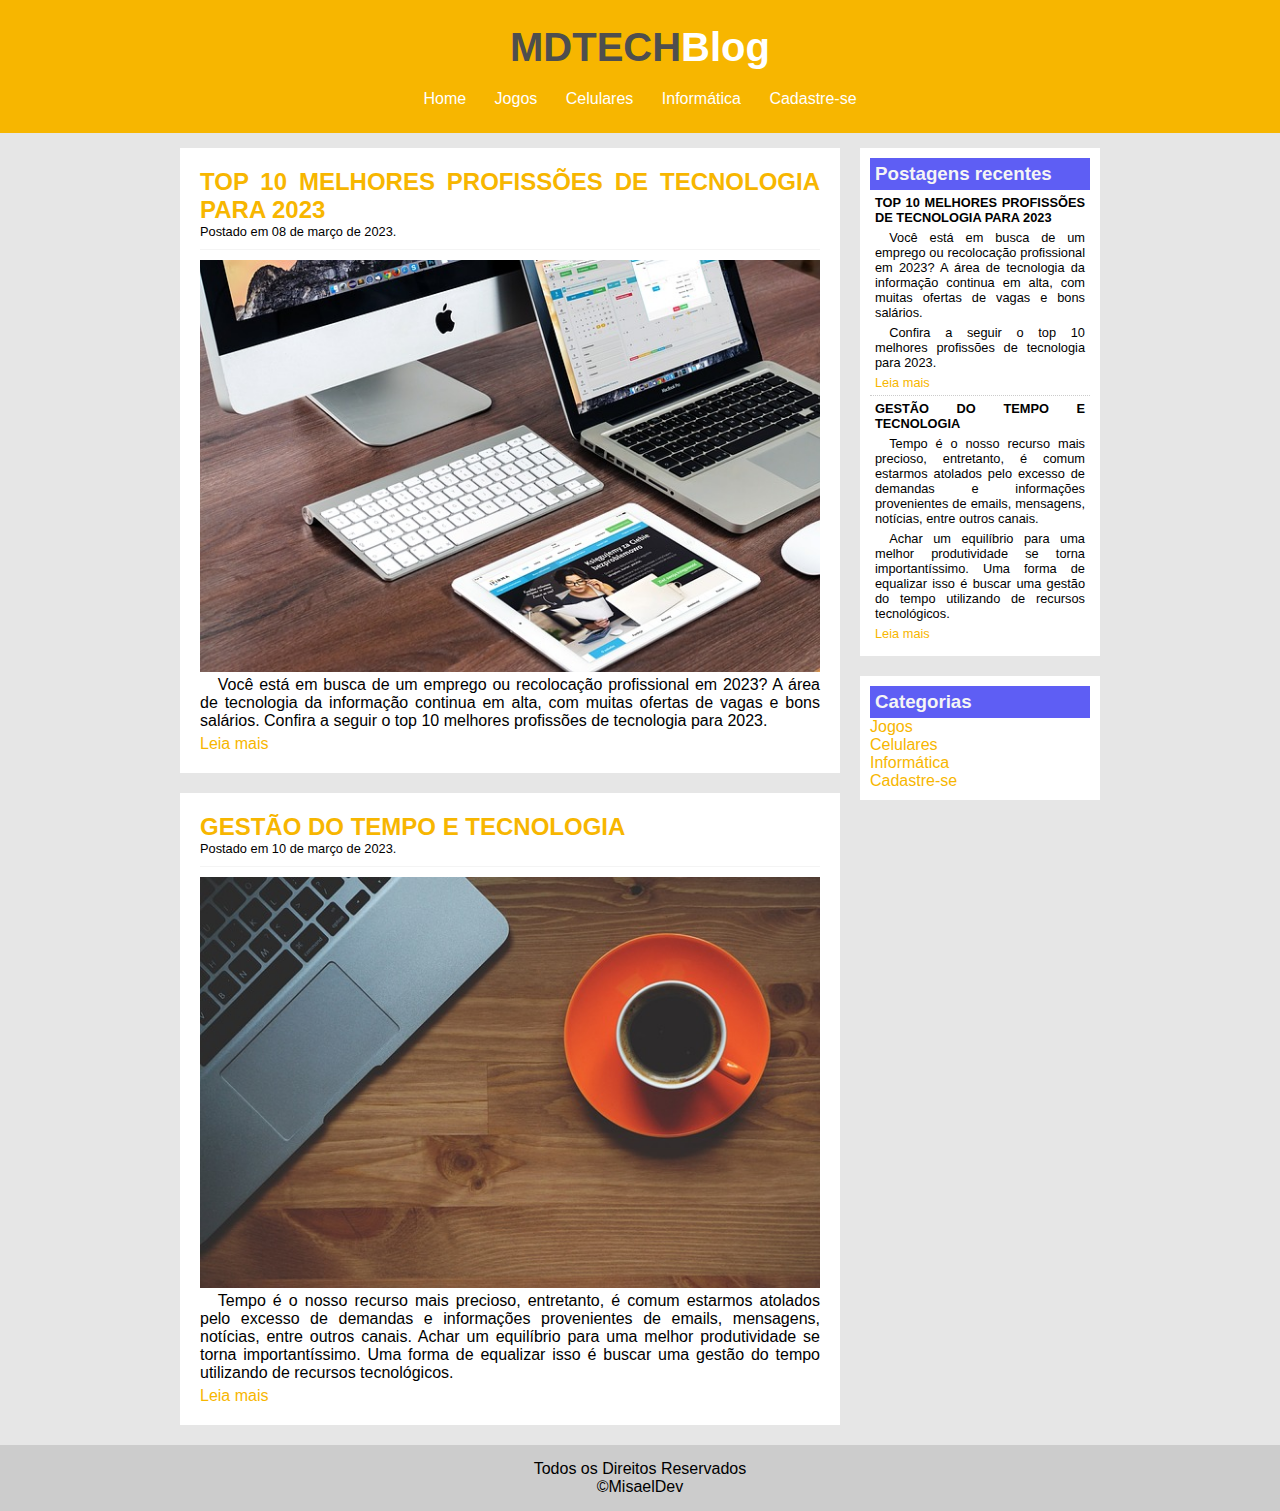
<file: index.html>
<!DOCTYPE html>
<html lang="pt-BR">

<head>
    <meta charset="UTF-8">
    <meta http-equiv="X-UA-Compatible" content="IE=edge">
    <meta name="viewport" content="width=device-width, initial-scale=1.0">
    <title>MDBlog</title>
    <link rel="stylesheet" href="css/style.css">
</head>

<body>
    <div id="cabecalho">

        <div id="logo">
            <h1>MDTECH<span class="branco">Blog</span></h1>
        </div>

        <div id="menu">
            <a href="">Home</a>
            <a href="jogos.html">Jogos</a>
            <a href="celulares.html">Celulares</a>
            <a href="informatica.html">Informática</a>
            <a href="cadastro.html">Cadastre-se</a>
        </div>
    </div>

    <div id="principal">
        <div id="postagens">
            <div class="postagem">
                <h2>TOP 10 MELHORES PROFISSÕES DE TECNOLOGIA PARA 2023</h2>
                <span class="datapostagem">Postado em 08 de março de 2023.</span>
                <img src="assets/imagens/home/imagem2.jpg" width="620">
                <p>
                    Você está em busca de um emprego ou recolocação profissional em 2023?
                    A área de tecnologia da informação continua em alta, com muitas ofertas de vagas e bons salários.
                    Confira a seguir o top 10 melhores profissões de tecnologia para 2023.
                </p>
                <a href="tecnologia2023.html">Leia mais</a>
            </div>

            <div class="postagem">
                <h2>GESTÃO DO TEMPO E TECNOLOGIA</h2>
                <span class="datapostagem">Postado em 10 de março de 2023.</span>
                <img src="assets/imagens/gestaodotempo/imagem1.jpg" width="620">
                <p>
                    Tempo é o nosso recurso mais precioso, entretanto, é comum estarmos atolados pelo excesso de
                    demandas e informações provenientes de emails, mensagens, notícias, entre outros canais. Achar um
                    equilíbrio para uma melhor produtividade se torna importantíssimo. Uma forma de equalizar isso é
                    buscar uma gestão do tempo utilizando de recursos tecnológicos.
                </p>
                <a href="gestaodotempo.html">Leia mais</a>
            </div>

        </div>

        <div id="lateral">

            <div class="conteudolateral">
                <h3 class="postagens">Postagens recentes</h3>
                <div class="postagemlateral">

                    <section>
                        <h4>
                            TOP 10 MELHORES PROFISSÕES DE TECNOLOGIA PARA 2023
                        </h4>
                        <p>
                            Você está em busca de um emprego ou recolocação profissional em 2023?
                            A área de tecnologia da informação continua em alta, com muitas ofertas de vagas e bons
                            salários.
                        </p>

                        <p>
                            Confira a seguir o top 10 melhores profissões de tecnologia para 2023.
                        </p>
                        <a href="tecnologia2023.html">Leia mais</a>
                    </section>

                </div>

                <div class="postagemlateral" style="border-bottom: none;">

                    <section>
                        <h4>
                            GESTÃO DO TEMPO E TECNOLOGIA
                        </h4>
                        <p>
                            Tempo é o nosso recurso mais precioso, entretanto, é comum estarmos atolados pelo excesso de
                            demandas e informações provenientes de emails, mensagens, notícias, entre outros canais.
                        </p>
                        <p>
                            Achar um equilíbrio para uma melhor produtividade se torna importantíssimo. Uma forma de
                            equalizar isso é buscar uma gestão do tempo utilizando de recursos tecnológicos.
                        </p>
                        <a href="gestaodotempo.html">Leia mais</a>
                    </section>

                </div>
            </div>

            <div class="conteudolateral">
                <h3 class="postagens">Categorias</h3>
                <a href="jogos.html">Jogos</a><br>
                <a href="celulares.html">Celulares</a><br>
                <a href="informatica.html">Informática</a><br>
                <a href="cadastro.html">Cadastre-se</a>
            </div>
        </div>
    </div>

    <div id="rodape">
        Todos os Direitos Reservados <br>
        &copy;MisaelDev
    </div>
</body>

</html>
</file>
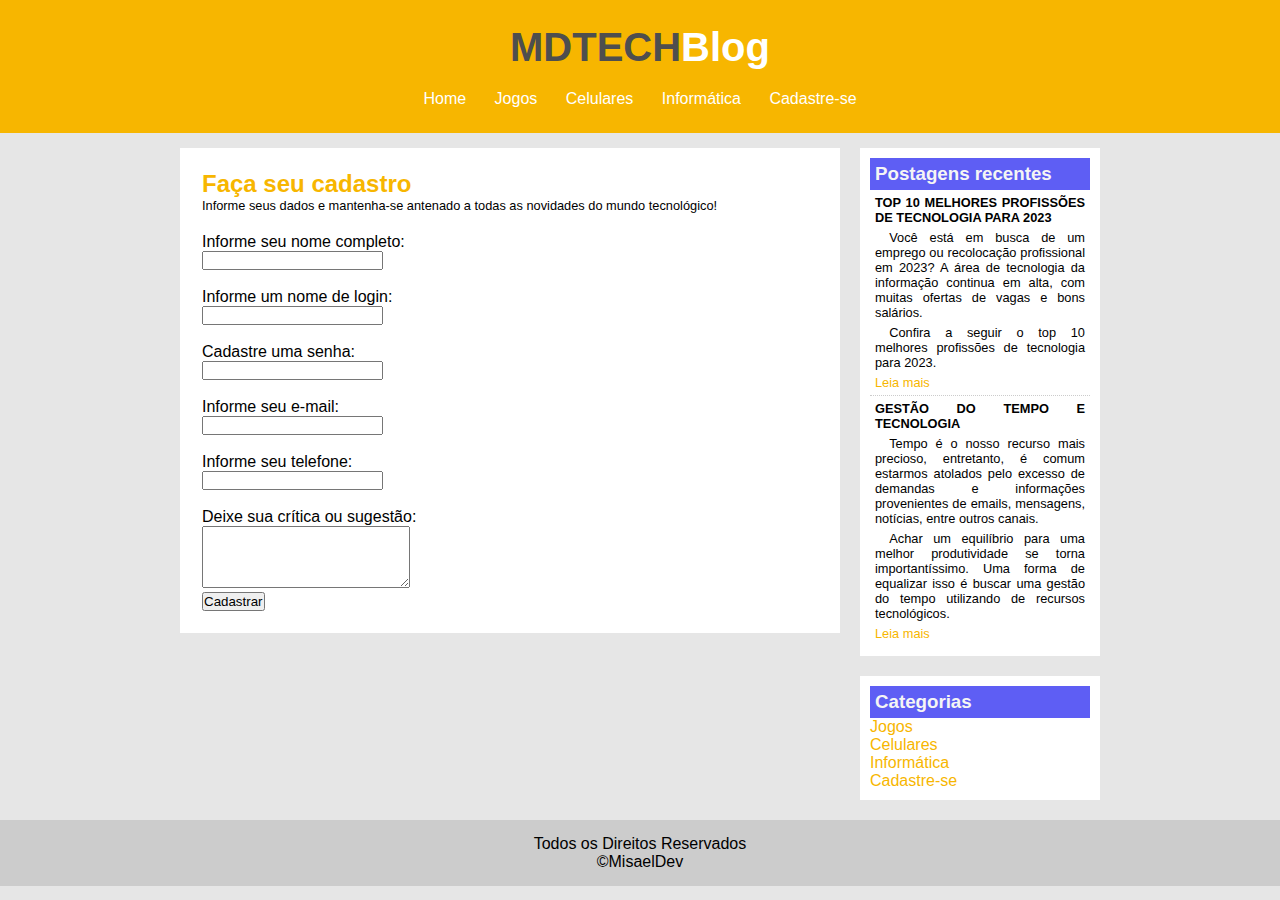
<file: cadastro.html>
<!DOCTYPE html>
<html lang="pt-BR">

<head>
    <meta charset="UTF-8">
    <meta http-equiv="X-UA-Compatible" content="IE=edge">
    <meta name="viewport" content="width=device-width, initial-scale=1.0">
    <title>MDBlog</title>
    <link rel="stylesheet" href="css/style.css">
</head>

<body>
    <div id="cabecalho">

        <div id="logo">
            <h1>MDTECH<span class="branco">Blog</span></h1>
        </div>

        <div id="menu">
            <a href="index.html">Home</a>
            <a href="jogos.html">Jogos</a>
            <a href="celulares.html">Celulares</a>
            <a href="informatica.html">Informática</a>
            <a href="">Cadastre-se</a>
        </div>
    </div>

    <div id="principal">
        <div id="postagens">
            <div class="postagem">
                <table border="0" width="900" align="center">
                    <tr>
                        <td colspan="2">

                            <div>
                                <h2>Faça seu cadastro</h2>
                                <span class="cadastro">
                                    Informe seus dados e mantenha-se antenado a todas as novidades do mundo tecnológico!
                                </span>
                
                                <form action="">
                                    Informe seu nome completo: <br>
                                    <input type="text" name="nome"><br><br>
                                   
                                    Informe um nome de login: <br>
                                    <input type="text" name="login"><br><br>
                                    
                                    Cadastre uma senha: <br>
                                    <input type="password" name="senha"><br><br>
                                    
                                    Informe seu e-mail: <br>
                                    <input type="text" name="email"><br><br>
                                    
                                    Informe seu telefone: <br>
                                    <input type="text" name="phone"><br><br>
                                    
                                    Deixe sua crítica ou sugestão: <br>
                                    <textarea class="margens"></textarea><br>
                                    <input type="submit" value="Cadastrar">
                                </form>
                            </div>
                            
            
                        </td>
                    </tr>
                </table>
            </div>            
        </div>

        <div id="lateral">

            <div class="conteudolateral">
                <h3 class="postagens">Postagens recentes</h3>
                <div class="postagemlateral">

                    <section>
                        <h4>
                            TOP 10 MELHORES PROFISSÕES DE TECNOLOGIA PARA 2023
                        </h4>
                        <p>
                            Você está em busca de um emprego ou recolocação profissional em 2023?
                            A área de tecnologia da informação continua em alta, com muitas ofertas de vagas e bons
                            salários.
                        </p>

                        <p>
                            Confira a seguir o top 10 melhores profissões de tecnologia para 2023.
                        </p>
                        <a href="tecnologia2023.html">Leia mais</a>
                    </section>

                </div>

                <div class="postagemlateral" style="border-bottom: none;">

                    <section>
                        <h4>
                            GESTÃO DO TEMPO E TECNOLOGIA
                        </h4>
                        <p>
                            Tempo é o nosso recurso mais precioso, entretanto, é comum estarmos atolados pelo excesso de
                            demandas e informações provenientes de emails, mensagens, notícias, entre outros canais.
                        </p>
                        <p>
                            Achar um equilíbrio para uma melhor produtividade se torna importantíssimo. Uma forma de
                            equalizar isso é buscar uma gestão do tempo utilizando de recursos tecnológicos.
                        </p>
                        <a href="gestaodotempo.html">Leia mais</a>
                    </section>

                </div>
            </div>

            <div class="conteudolateral">
                <h3 class="postagens">Categorias</h3>
                <a href="jogos.html">Jogos</a><br>
                <a href="celulares.html">Celulares</a><br>
                <a href="informatica.html">Informática</a><br>
                <a href="">Cadastre-se</a>
            </div>
        </div>
    </div>

    <div id="rodape">
        Todos os Direitos Reservados <br>
        &copy;MisaelDev
    </div>

    </div>
</body>

</html>
</file>
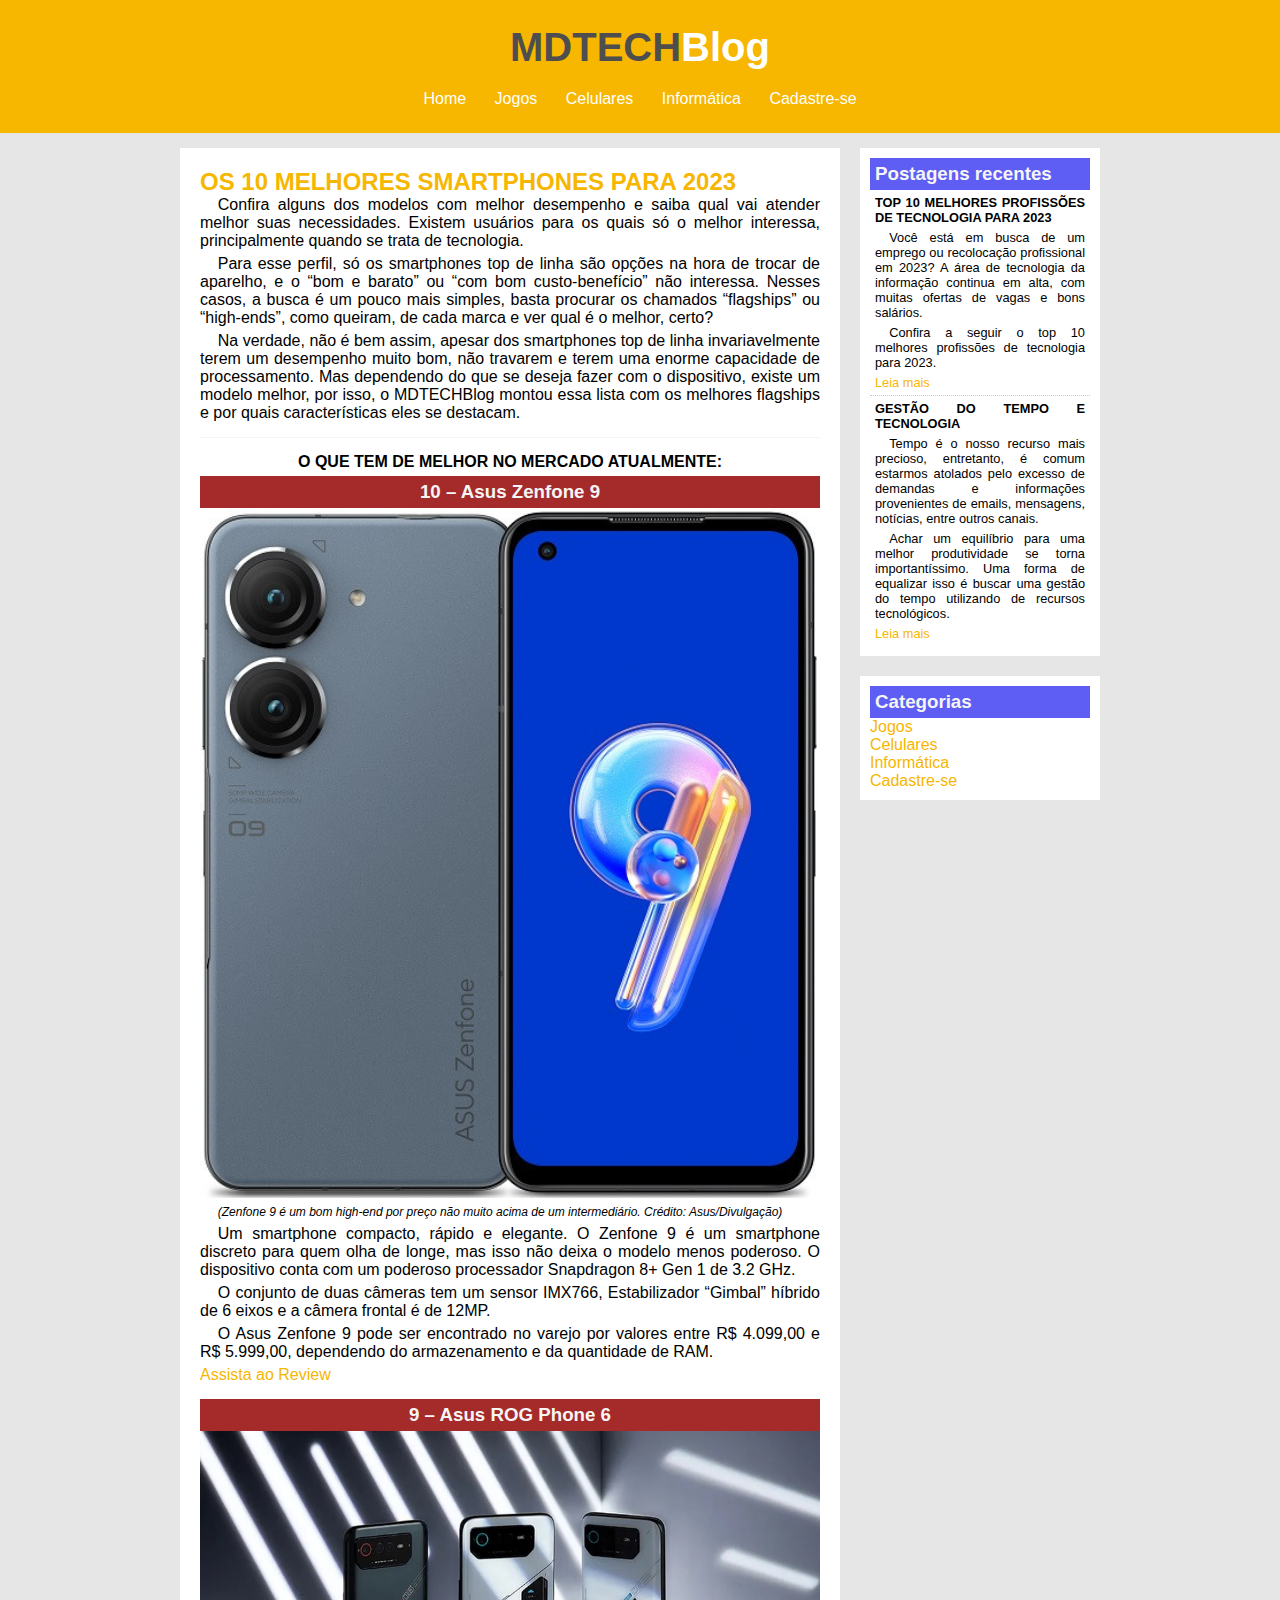
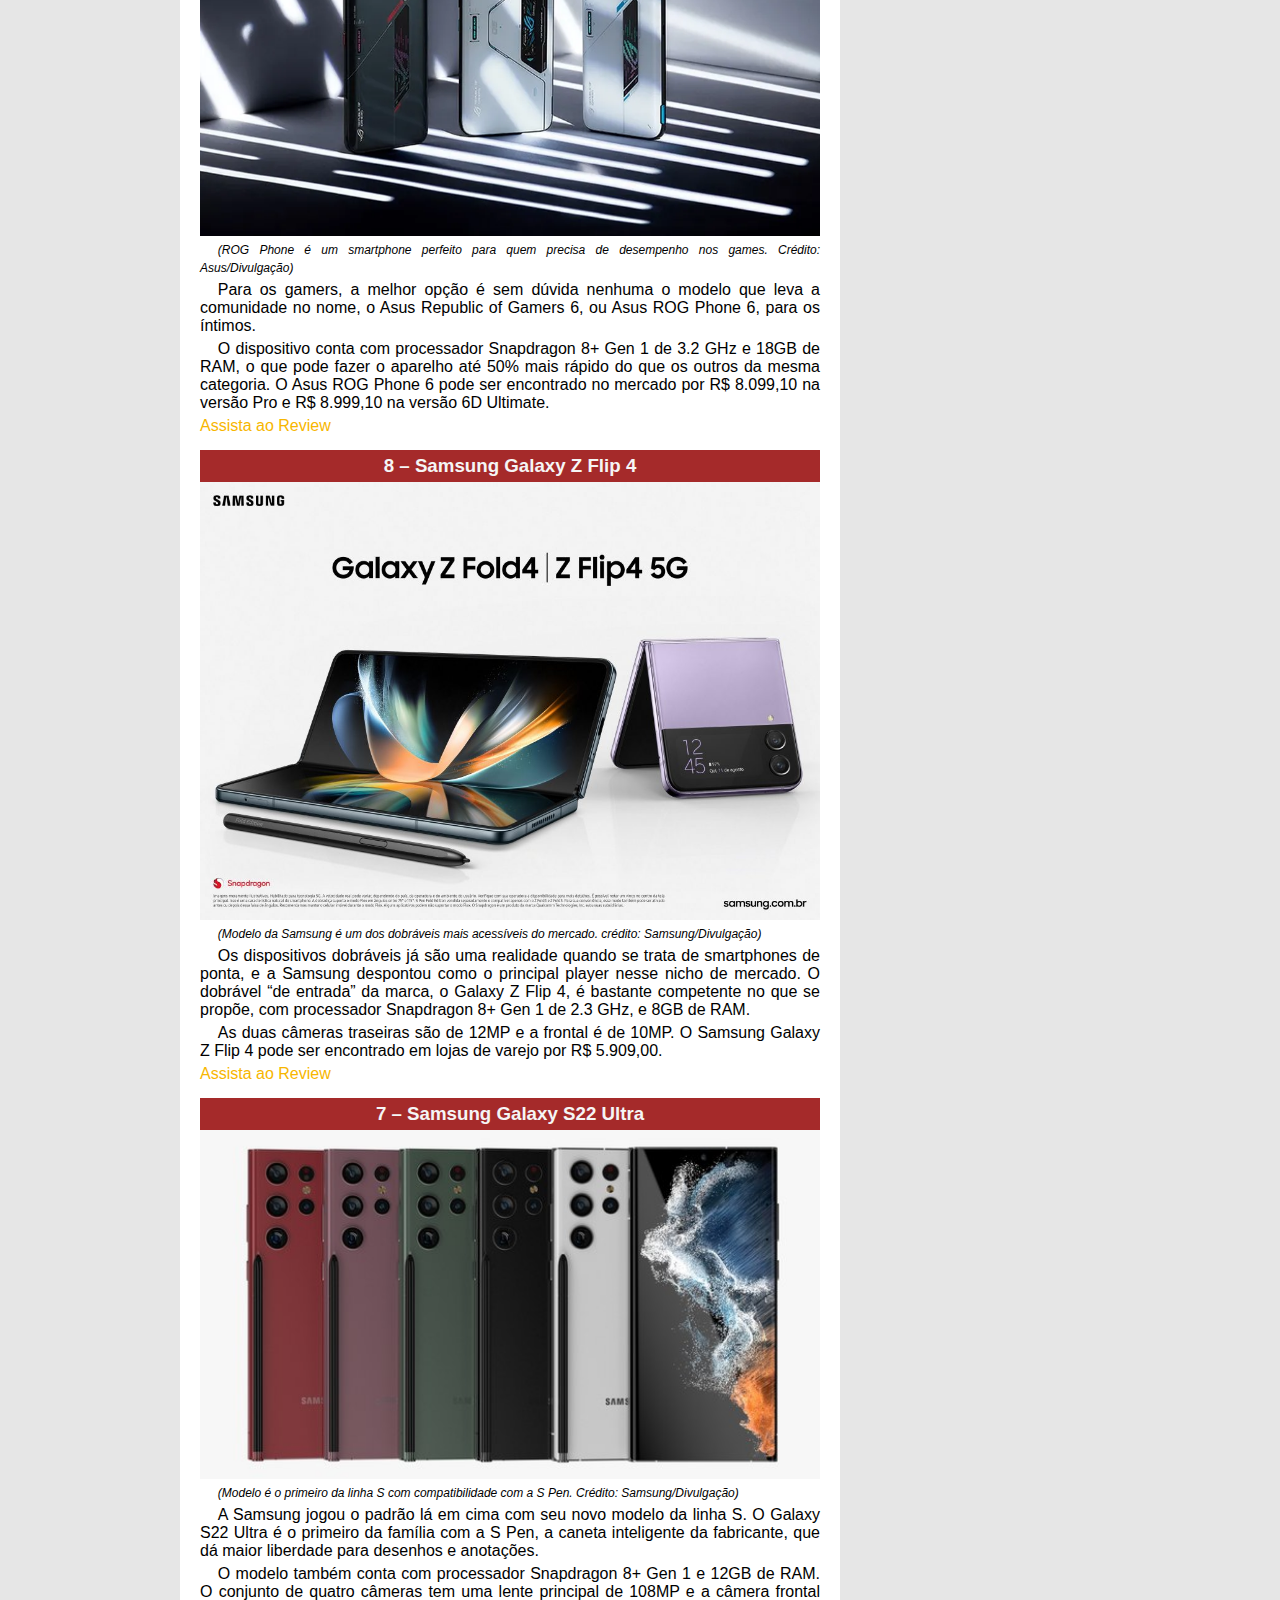
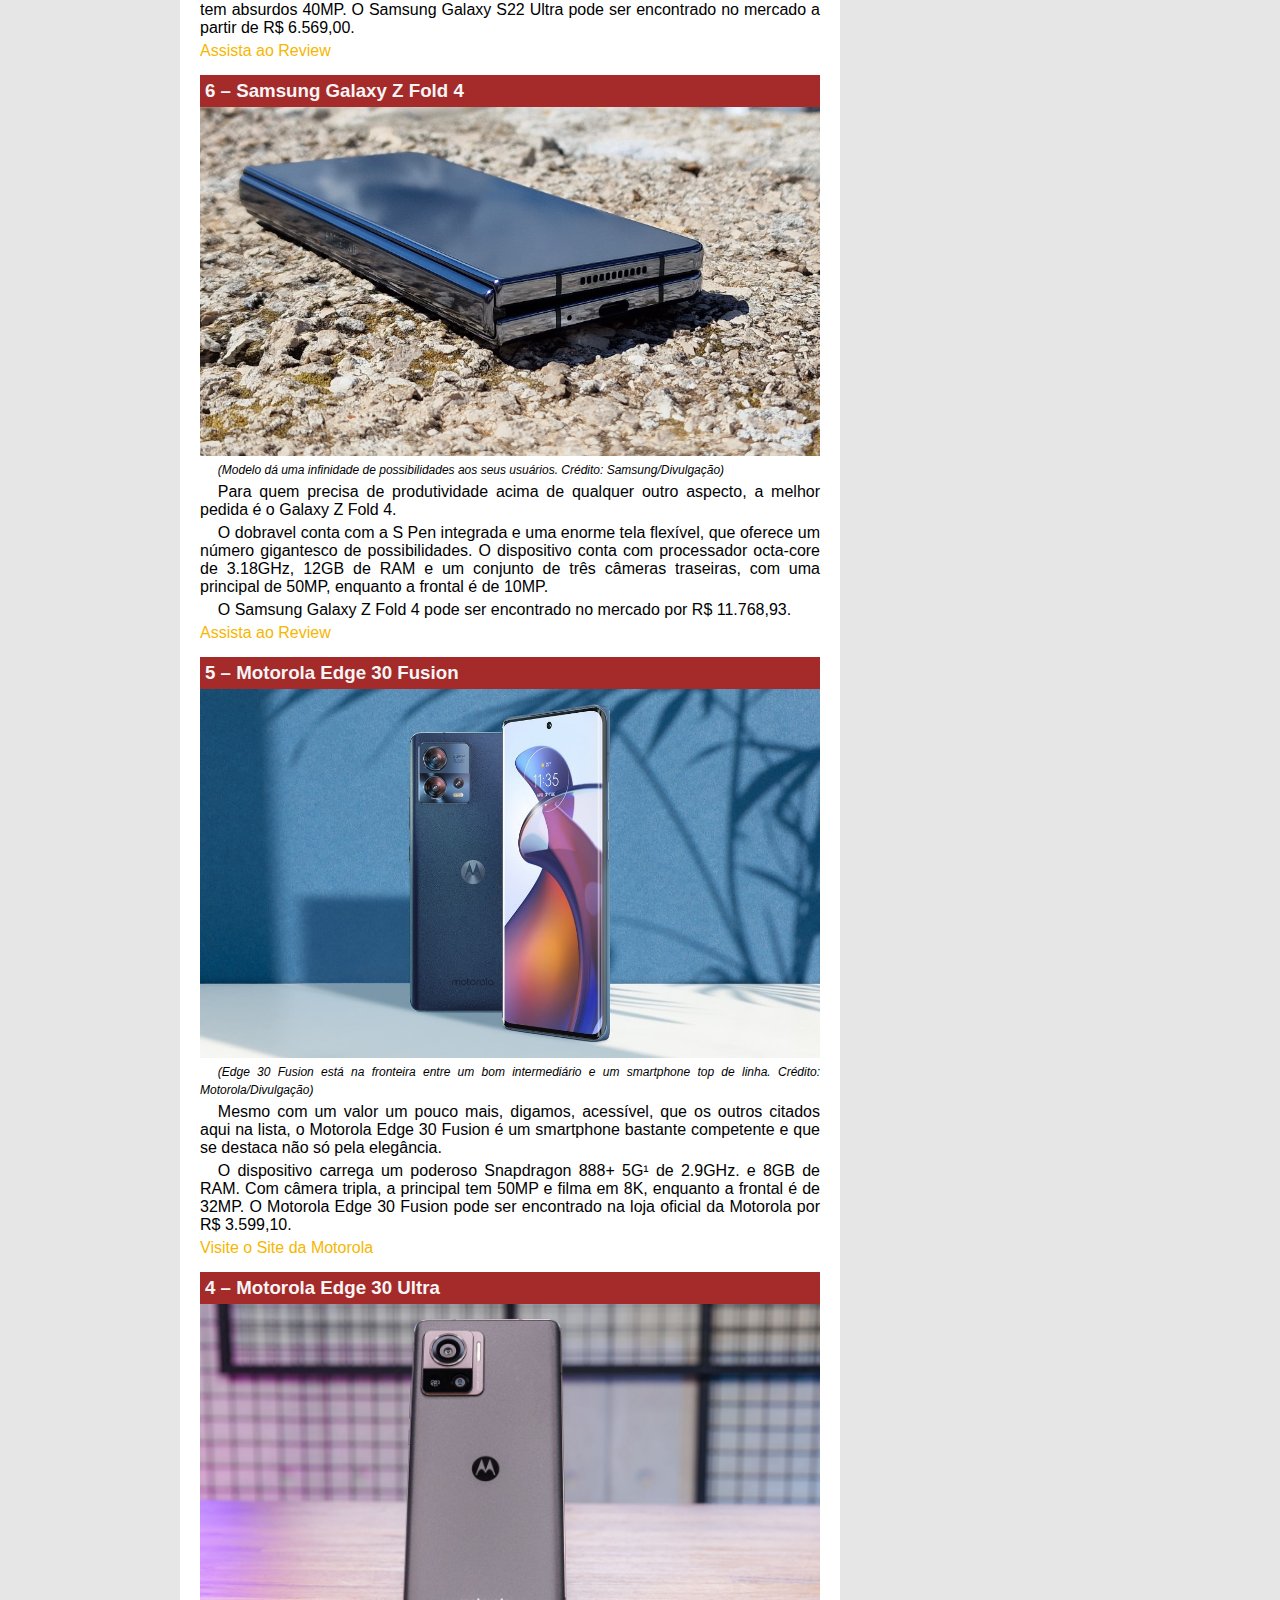
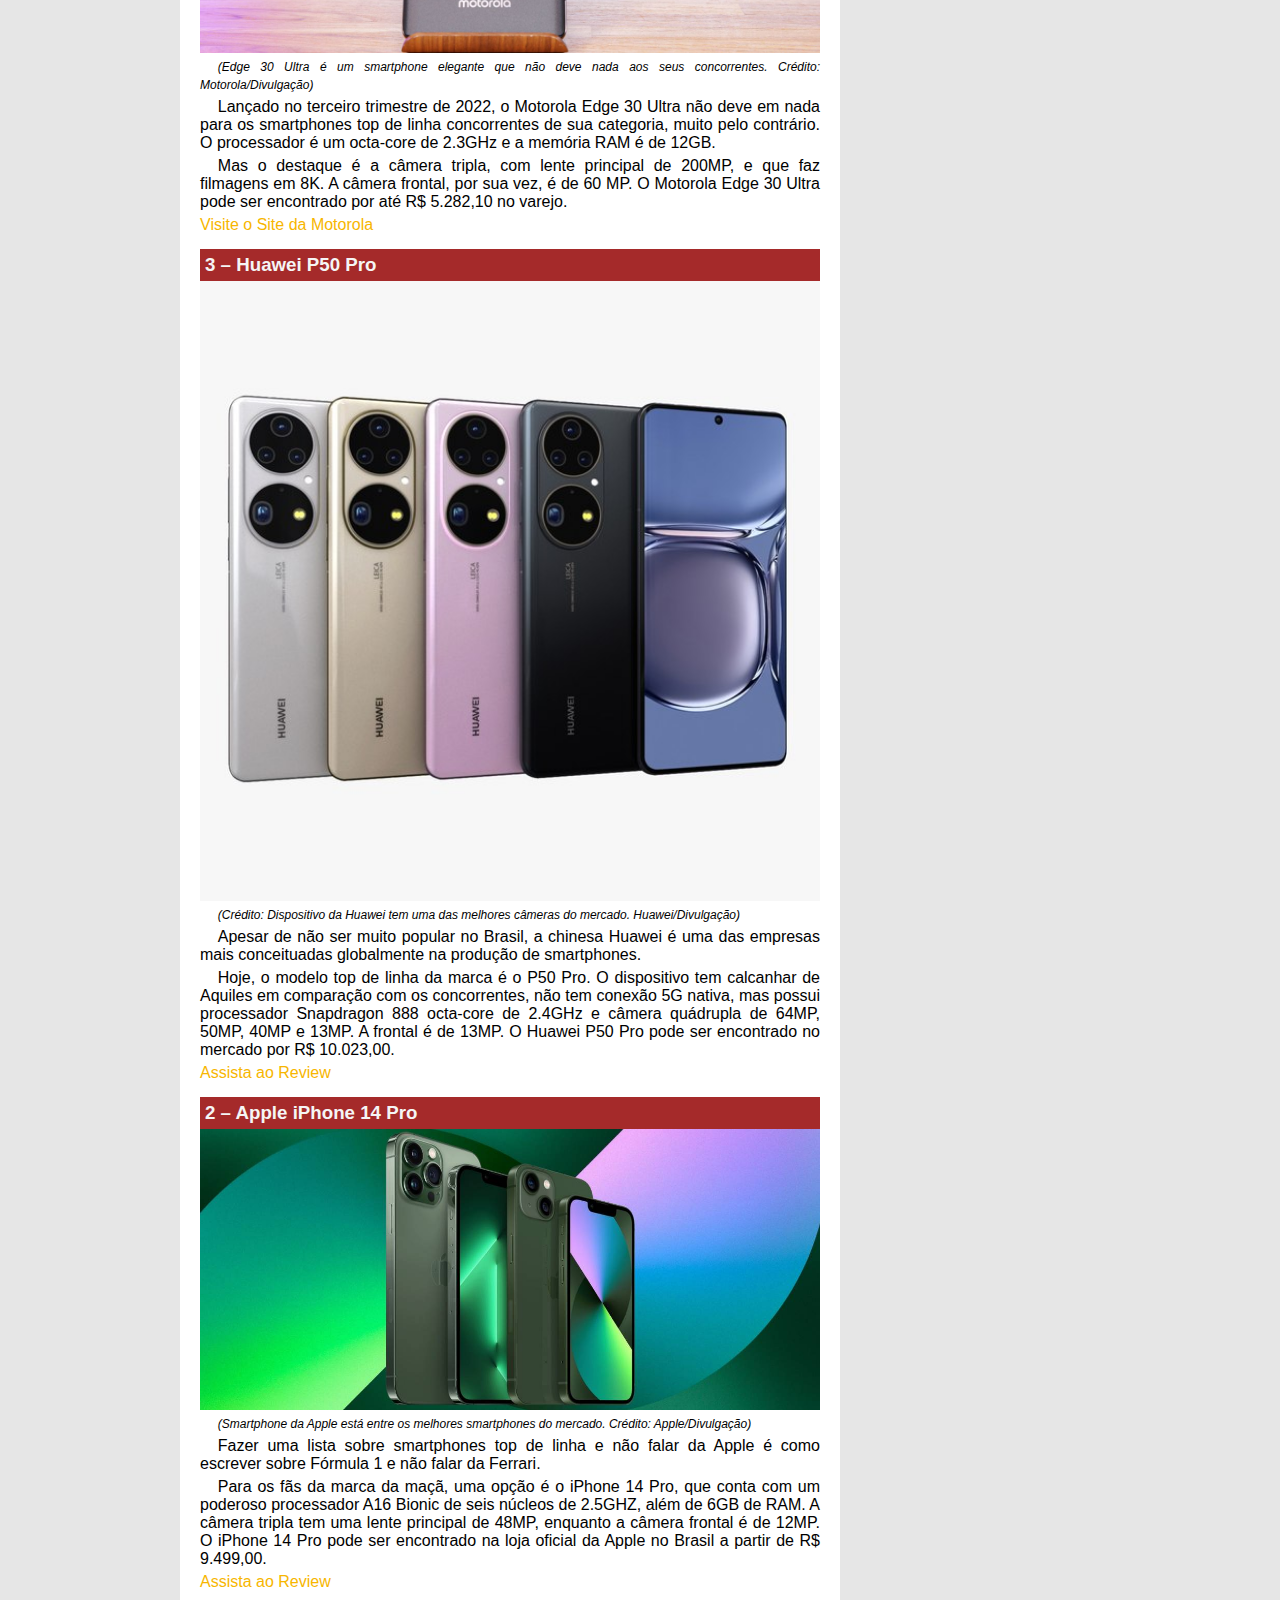
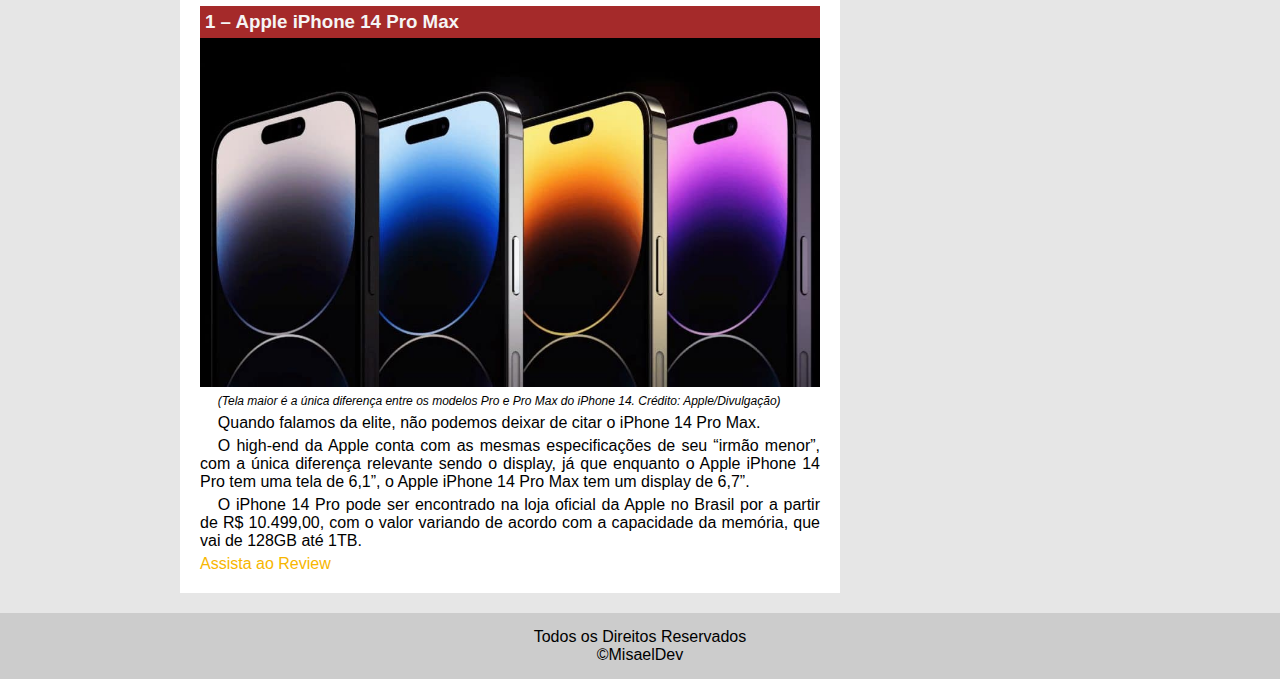
<file: celulares.html>
<!DOCTYPE html>
<html lang="pt-BR">

<head>
    <meta charset="UTF-8">
    <meta http-equiv="X-UA-Compatible" content="IE=edge">
    <meta name="viewport" content="width=device-width, initial-scale=1.0">
    <title>MDBlog</title>
    <link rel="stylesheet" href="css/style.css">
</head>

<body>
    <div id="cabecalho">

        <div id="logo">
            <h1>MDTECH<span class="branco">Blog</span></h1>
        </div>

        <div id="menu">
            <a href="index.html">Home</a>
            <a href="jogos.html">Jogos</a>
            <a href="">Celulares</a>
            <a href="informatica.html">Informática</a>
            <a href="cadastro.html">Cadastre-se</a>
        </div>
    </div>

    <div id="principal">
        <div id="postagens">
            <div class="postagem">

                <section>
                    <h2>
                        OS 10 MELHORES SMARTPHONES PARA 2023
                    </h2>
                    <p>
                        Confira alguns dos modelos com melhor desempenho e saiba qual vai atender melhor suas
                        necessidades. Existem usuários para os quais só o melhor interessa, principalmente quando se
                        trata de tecnologia.
                    </p>

                    <p>
                        Para esse perfil, só os smartphones top de linha são opções na hora de trocar de aparelho, e o
                        “bom e barato” ou “com bom custo-benefício” não interessa. Nesses casos, a busca é um pouco mais
                        simples, basta procurar os chamados “flagships” ou “high-ends”, como queiram, de cada marca e
                        ver qual é o melhor, certo?
                    </p>

                    <p>
                        Na verdade, não é bem assim, apesar dos smartphones top de linha invariavelmente terem um
                        desempenho muito bom, não travarem e terem uma enorme capacidade de processamento. Mas
                        dependendo do que se deseja fazer com o dispositivo, existe um modelo melhor, por isso, o
                        MDTECHBlog montou essa lista com os melhores flagships e por quais características eles se
                        destacam.
                    </p>
                    <span class="datapostagem"></span>
                    <h4 class="espaco" style="text-align: center;">O QUE TEM DE MELHOR NO MERCADO ATUALMENTE:</h4>
                </section>


                <section>
                    <h3 style="text-align: center">10 – Asus Zenfone 9</h3>
                    <img src="assets/imagens/celulares/asuszenfone9.jpg" width="620">
                    <p>
                        <em style="text-align: center;" class="fonte">
                            (Zenfone 9 é um bom high-end por preço não muito acima de um intermediário. Crédito:
                            Asus/Divulgação)
                        </em>
                    </p>

                    <p>
                        Um smartphone compacto, rápido e elegante. O Zenfone 9 é um smartphone discreto para quem olha
                        de longe, mas isso não deixa o modelo menos poderoso. O dispositivo conta com um poderoso
                        processador Snapdragon 8+ Gen 1 de 3.2 GHz.
                    </p>

                    <p>
                        O conjunto de duas câmeras tem um sensor IMX766, Estabilizador “Gimbal” híbrido de 6 eixos e a
                        câmera frontal é de 12MP.
                    </p>

                    <p>
                        O Asus Zenfone 9 pode ser encontrado no varejo por valores entre R$ 4.099,00 e R$ 5.999,00,
                        dependendo do armazenamento e da quantidade de RAM.
                    </p>
                    <a href="https://www.youtube.com/watch?v=fFKUSpI0mE4&t=2s" target="_blank">Assista ao
                        Review</a>
                </section>

                <section>
                    <h3 class="espaco" style="text-align: center">9 – Asus ROG Phone 6</h3>
                    <img src="assets/imagens/celulares/asusrog6.webp" width="620">
                    <p>
                        <em style="text-align: center;" class="fonte">
                            (ROG Phone é um smartphone perfeito para quem precisa de desempenho nos games. Crédito:
                            Asus/Divulgação)
                        </em>
                    </p>

                    <p>
                        Para os gamers, a melhor opção é sem dúvida nenhuma o modelo que leva a comunidade no nome, o
                        Asus Republic of Gamers 6, ou Asus ROG Phone 6, para os íntimos.
                    </p>

                    <p>
                        O dispositivo conta com processador Snapdragon 8+ Gen 1 de 3.2 GHz e 18GB de RAM, o que pode
                        fazer o aparelho até 50% mais rápido do que os outros da mesma categoria. O Asus ROG Phone 6
                        pode ser encontrado no mercado por R$ 8.099,10 na versão Pro e R$ 8.999,10 na versão 6D
                        Ultimate.
                    </p>
                    <a href="https://rog.asus.com/phones/rog-phone-6-model/" target="_blank">Assista ao
                        Review</a>
                </section>

                <section>
                    <h3 class="espaco" style="text-align: center">8 – Samsung Galaxy Z Flip 4</h3>
                    <img src="assets/imagens/celulares/samsungzflip4.jpg" width="620">
                    <p>
                        <em style="text-align: center;" class="fonte">
                            (Modelo da Samsung é um dos dobráveis mais acessíveis do
                            mercado. crédito: Samsung/Divulgação)
                        </em>
                    </p>

                    <p>
                        Os dispositivos dobráveis já são uma realidade quando se trata de smartphones de ponta, e a
                        Samsung despontou como o principal player nesse nicho de mercado. O dobrável “de entrada” da
                        marca, o Galaxy Z Flip 4, é bastante competente no que se propõe, com processador Snapdragon 8+
                        Gen 1 de 2.3 GHz, e 8GB de RAM.
                    </p>

                    <p>
                        As duas câmeras traseiras são de 12MP e a frontal é de 10MP. O Samsung Galaxy Z Flip 4 pode ser
                        encontrado em lojas de varejo por R$ 5.909,00.
                    </p>
                    <a href="https://www.youtube.com/watch?v=KNxQsOyGVbg&t=2s" target="_blank">Assista ao
                        Review</a>
                </section>

                <section>
                    <h3 class="espaco" style="text-align: center">7 – Samsung Galaxy S22 Ultra</h3>
                    <img src="assets/imagens/celulares/samsungs22ultra.jpg" width="620">
                    <p>
                        <em style="text-align: center;" class="fonte">
                            (Modelo é o primeiro da linha S com compatibilidade com a S Pen. Crédito:
                            Samsung/Divulgação)
                        </em>
                    </p>

                    <p>
                        A Samsung jogou o padrão lá em cima com seu novo modelo da linha S. O Galaxy S22 Ultra é o
                        primeiro da família com a S Pen, a caneta inteligente da fabricante, que dá maior liberdade para
                        desenhos e anotações.
                    </p>

                    <p>
                        O modelo também conta com processador Snapdragon 8+ Gen 1 e 12GB de RAM. O conjunto de
                        quatro câmeras tem uma lente principal de 108MP e a câmera frontal tem absurdos 40MP. O Samsung
                        Galaxy S22 Ultra pode ser encontrado no mercado a partir de R$ 6.569,00.
                    </p>
                    <a href="https://www.youtube.com/watch?v=Gm6RJblDDa0" target="_blank">Assista ao
                        Review</a>
                </section>

                <section>
                    <h3 class="espaco">6 – Samsung Galaxy Z Fold 4</h3>
                    <img src="assets/imagens/celulares/samsungzfold4.jpeg" width="620">
                    <p>
                        <em style="text-align: center;" class="fonte">
                            (Modelo dá uma infinidade de possibilidades aos seus usuários. Crédito: Samsung/Divulgação)
                        </em>
                    </p>
                    <p>
                        Para quem precisa de produtividade acima de qualquer outro aspecto, a melhor pedida é o Galaxy Z
                        Fold 4.
                    </p>

                    <p>
                        O dobravel conta com a S Pen integrada e uma enorme tela flexível, que oferece um número
                        gigantesco de possibilidades. O dispositivo conta com processador octa-core de 3.18GHz, 12GB de
                        RAM e um conjunto de três câmeras traseiras, com uma principal de 50MP, enquanto a frontal é de
                        10MP.
                    </p>

                    <p>
                        O Samsung Galaxy Z Fold 4 pode ser encontrado no mercado por R$ 11.768,93.
                    </p>
                    <a href="https://www.youtube.com/watch?v=HhKf0IQ8GKs" target="_blank">Assista ao
                        Review</a>
                </section>

                <section>
                    <h3 class="espaco">5 – Motorola Edge 30 Fusion</h3>
                    <img src="assets/imagens/celulares/motorolaedgefusuion.jpg" width="620">
                    <p>
                        <em style="text-align: center;" class="fonte">
                            (Edge 30 Fusion está na fronteira entre um bom intermediário e um smartphone top de linha.
                            Crédito: Motorola/Divulgação)
                        </em>
                    </p>

                    <p>
                        Mesmo com um valor um pouco mais, digamos, acessível, que os outros citados aqui na lista, o
                        Motorola Edge 30 Fusion é um smartphone bastante competente e que se destaca não só pela
                        elegância.
                    </p>

                    <p>
                        O dispositivo carrega um poderoso Snapdragon 888+ 5G¹ de 2.9GHz. e 8GB de RAM. Com câmera
                        tripla, a principal tem 50MP e filma em 8K, enquanto a frontal é de 32MP. O Motorola Edge 30
                        Fusion pode ser encontrado na loja oficial da Motorola por R$ 3.599,10.
                    </p>
                    <a href="https://www.motorola.com.br/capa-protetora-original-motorola-edge-30-fusion/p?idsku=1392"
                        target="_blank">Visite o Site da Motorola</a>
                </section>

                <section>
                    <h3 class="espaco">4 – Motorola Edge 30 Ultra</h3>
                    <img src="assets/imagens/celulares/motorolaedge30ultra.jpeg" width="620">
                    <p>
                        <em style="text-align: center;" class="fonte">
                            (Edge 30 Ultra é um smartphone elegante que não deve nada aos seus concorrentes. Crédito:
                            Motorola/Divulgação)
                        </em>
                    </p>

                    <p>
                        Lançado no terceiro trimestre de 2022, o Motorola Edge 30 Ultra não deve em nada para os
                        smartphones top de linha concorrentes de sua categoria, muito pelo contrário. O processador é um
                        octa-core de 2.3GHz e a memória RAM é de 12GB.
                    </p>

                    <p>
                        Mas o destaque é a câmera tripla, com lente principal de 200MP, e que faz filmagens em 8K. A
                        câmera frontal, por sua vez, é de 60 MP. O Motorola Edge 30 Ultra pode ser encontrado por até R$
                        5.282,10 no varejo.
                    </p>
                    <a href="https://www.motorola.com.br/capa-protetora-original-motorola-edge-30-ultra/p?idsku=1390"
                        target="_blank">Visite o Site da Motorola</a>
                </section>

                <section>
                    <h3 class="espaco">3 – Huawei P50 Pro</h3>
                    <img src="assets/imagens/celulares/huaweip50pro.jpg" width="620">
                    <p>
                        <em style="text-align: center;" class="fonte">
                            (Crédito: Dispositivo da Huawei tem uma das melhores câmeras do mercado. Huawei/Divulgação)
                        </em>
                    </p>

                    <p>
                        Apesar de não ser muito popular no Brasil, a chinesa Huawei é uma das empresas mais conceituadas
                        globalmente na produção de smartphones.
                    </p>

                    <p>
                        Hoje, o modelo top de linha da marca é o P50 Pro. O dispositivo tem calcanhar de Aquiles em
                        comparação com os concorrentes, não tem conexão 5G nativa, mas possui processador Snapdragon 888
                        octa-core de 2.4GHz e câmera quádrupla de 64MP, 50MP, 40MP e 13MP. A frontal é de 13MP. O Huawei
                        P50 Pro pode ser encontrado no mercado por R$ 10.023,00.
                    </p>
                    <a href="https://www.youtube.com/watch?v=t5VmTuSNgeA" target="_blank">Assista ao Review</a>
                </section>

                <section>
                    <h3 class="espaco">2 – Apple iPhone 14 Pro</h3>
                    <img src="assets/imagens/celulares/iphone14pro.jpg" width="620">
                    <p>
                        <em style="text-align: center;" class="fonte">
                            (Smartphone da Apple está entre os melhores smartphones do mercado. Crédito:
                            Apple/Divulgação)
                        </em>
                    </p>

                    <p>
                        Fazer uma lista sobre smartphones top de linha e não falar da Apple é como escrever sobre
                        Fórmula 1
                        e não falar da Ferrari.
                    </p>

                    <p>
                        Para os fãs da marca da maçã, uma opção é o iPhone 14 Pro, que conta com um poderoso processador
                        A16
                        Bionic de seis núcleos de 2.5GHZ, além de 6GB de RAM. A câmera tripla tem uma lente principal de
                        48MP, enquanto a câmera frontal é de 12MP. O iPhone 14 Pro pode ser encontrado na loja oficial
                        da
                        Apple no Brasil a partir de R$ 9.499,00.
                    </p>
                    <a href="https://www.youtube.com/watch?v=FT3ODSg1GFE" target="_blank">Assista ao Review</a>
                </section>

                <section>
                    <h3 class="espaco">1 – Apple iPhone 14 Pro Max</h3>
                    <img src="assets/imagens/celulares/iphone14promax.jpg" width="620">
                    <p>
                        <em style="text-align: center;" class="fonte">
                            (Tela maior é a única diferença entre os modelos Pro e Pro Max do iPhone 14. Crédito:
                            Apple/Divulgação)
                        </em>
                    </p>
                    <p>
                        Quando falamos da elite, não podemos deixar de citar o iPhone 14 Pro Max.
                    </p>

                    <p>
                        O high-end da Apple conta com as mesmas especificações de seu “irmão menor”, com a única
                        diferença relevante sendo o display, já que enquanto o Apple iPhone 14 Pro tem uma tela de 6,1”,
                        o Apple iPhone 14 Pro Max tem um display de 6,7”.
                    </p>

                    <p>
                        O iPhone 14 Pro pode ser encontrado na loja oficial da Apple no Brasil por a partir de R$
                        10.499,00, com o valor variando de acordo com a capacidade da memória, que vai de 128GB até 1TB.
                    </p>
                    <a href="https://www.youtube.com/watch?v=dVzotBMDzXg" target="_blank">Assista ao Review</a>
                </section>

            </div>
        </div>

        <div id="lateral">

            <div class="conteudolateral">
                <h3 class="postagens">Postagens recentes</h3>
                <div class="postagemlateral">

                    <section>
                        <h4>
                            TOP 10 MELHORES PROFISSÕES DE TECNOLOGIA PARA 2023
                        </h4>
                        <p>
                            Você está em busca de um emprego ou recolocação profissional em 2023?
                            A área de tecnologia da informação continua em alta, com muitas ofertas de vagas e bons
                            salários.
                        </p>

                        <p>
                            Confira a seguir o top 10 melhores profissões de tecnologia para 2023.
                        </p>
                        <a href="tecnologia2023.html">Leia mais</a>
                    </section>

                </div>

                <div class="postagemlateral" style="border-bottom: none;">

                    <section>
                        <h4>
                            GESTÃO DO TEMPO E TECNOLOGIA
                        </h4>
                        <p>
                            Tempo é o nosso recurso mais precioso, entretanto, é comum estarmos atolados pelo excesso de
                            demandas e informações provenientes de emails, mensagens, notícias, entre outros canais.
                        </p>
                        <p>
                            Achar um equilíbrio para uma melhor produtividade se torna importantíssimo. Uma forma de
                            equalizar isso é buscar uma gestão do tempo utilizando de recursos tecnológicos.
                        </p>
                        <a href="gestaodotempo.html">Leia mais</a>
                    </section>

                </div>
            </div>

            <div class="conteudolateral">
                <h3 class="postagens">Categorias</h3>
                <a href="jogos.html">Jogos</a><br>
                <a href="">Celulares</a><br>
                <a href="informatica.html">Informática</a><br>
                <a href="cadastro.html">Cadastre-se</a>
            </div>
        </div>
    </div>

    <div id="rodape">
        Todos os Direitos Reservados <br>&copy;MisaelDev
    </div>
</body>

</html>
</file>
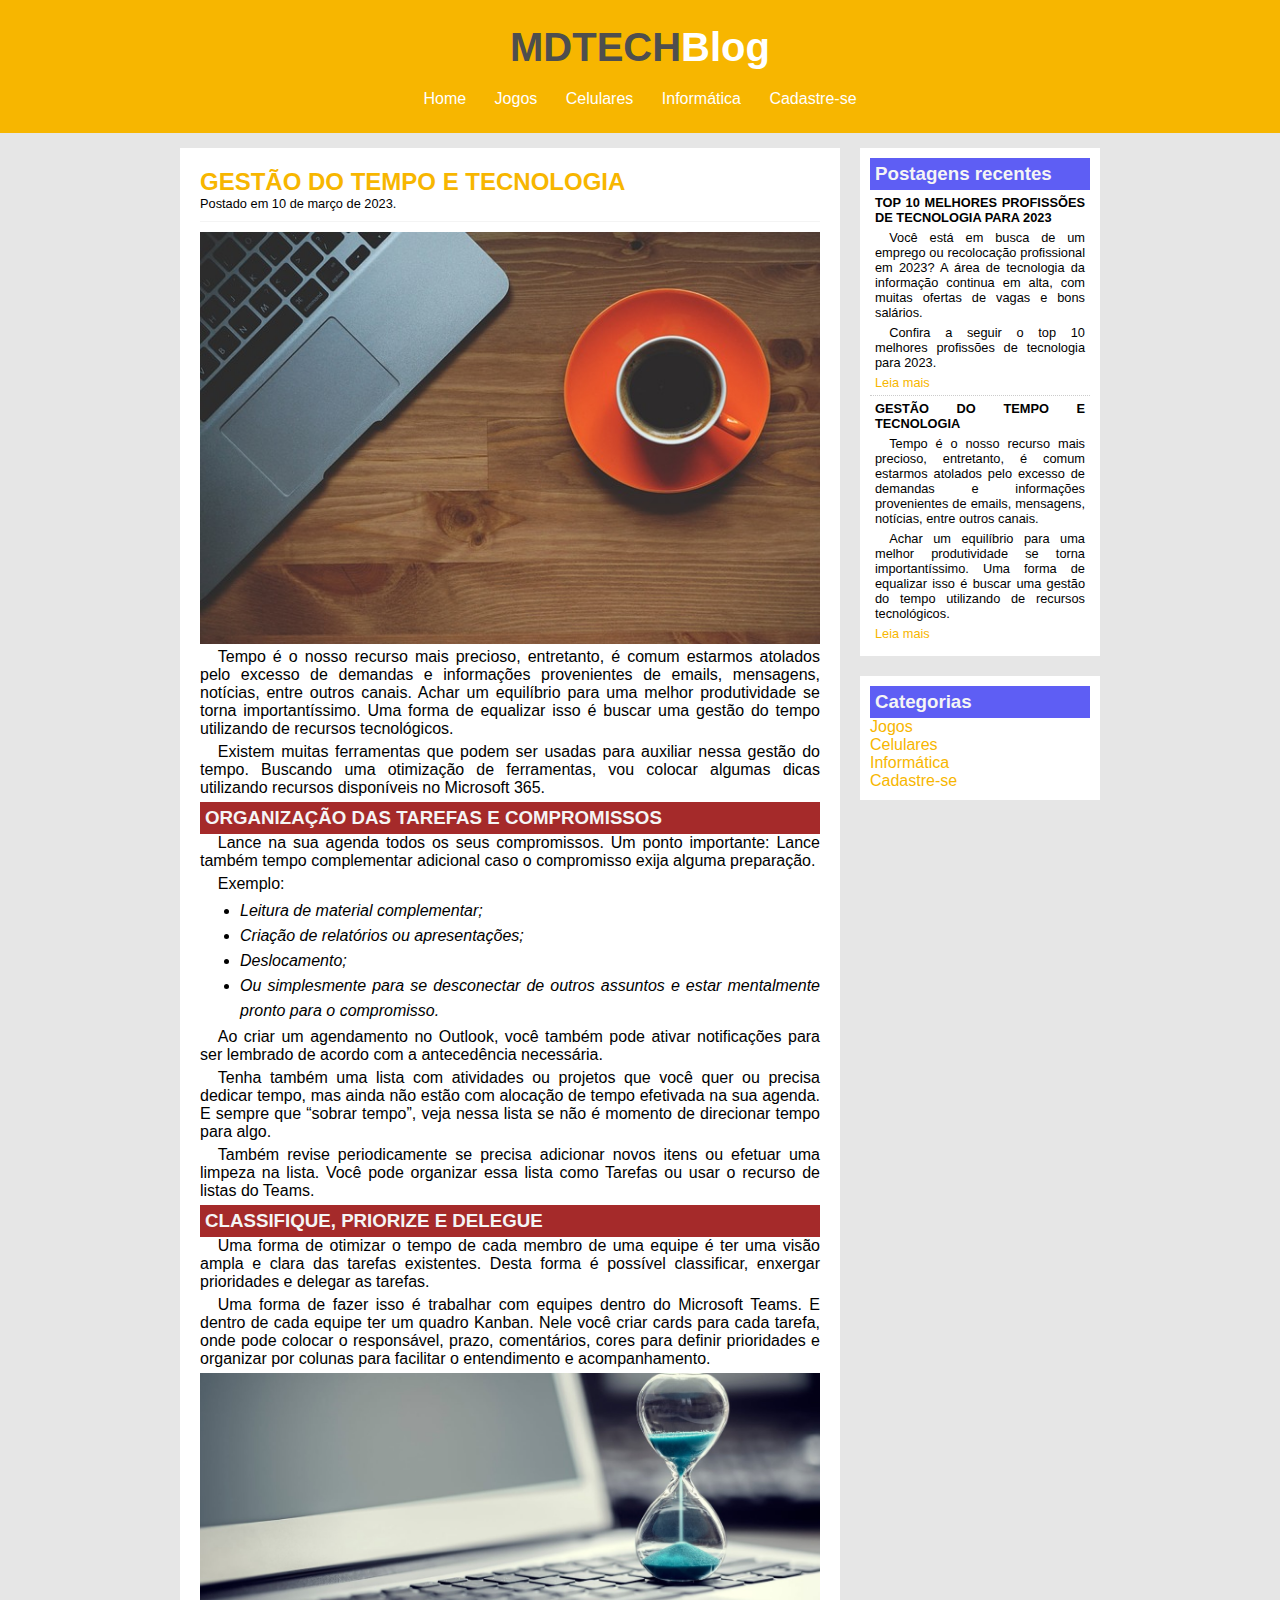
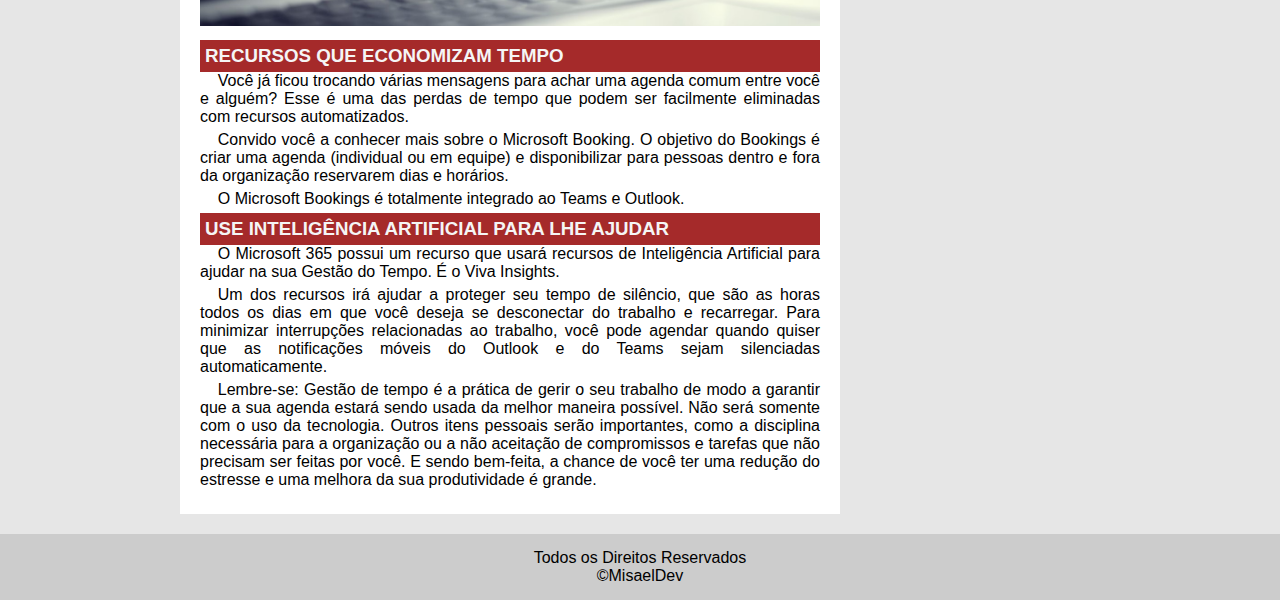
<file: gestaodotempo.html>
<!DOCTYPE html>
<html lang="pt-BR">

<head>
    <meta charset="UTF-8">
    <meta http-equiv="X-UA-Compatible" content="IE=edge">
    <meta name="viewport" content="width=device-width, initial-scale=1.0">
    <title>MDBlog</title>
    <link rel="stylesheet" href="css/style.css">
</head>

<body>
    <div id="cabecalho">

        <div id="logo">
            <h1>MDTECH<span class="branco">Blog</span></h1>
        </div>

        <div id="menu">
            <a href="index.html">Home</a>
            <a href="jogos.html">Jogos</a>
            <a href="celulares.html">Celulares</a>
            <a href="informatica.html">Informática</a>
            <a href="cadastro.html">Cadastre-se</a>
        </div>
    </div>

    <div id="principal">
        <div id="postagens">
            <div class="postagem">
                <h2>GESTÃO DO TEMPO E TECNOLOGIA</h2>
                <span class="datapostagem">Postado em 10 de março de 2023.</span>
                <img src="assets/imagens/gestaodotempo/imagem1.jpg" width="620">
                    <p>
                        Tempo é o nosso recurso mais precioso, entretanto, é comum estarmos atolados pelo excesso de
                        demandas e informações provenientes de emails, mensagens, notícias, entre outros canais. Achar
                        um equilíbrio para uma melhor produtividade se torna importantíssimo. Uma forma de equalizar
                        isso é buscar uma gestão do tempo utilizando de recursos tecnológicos.
                    </p>

                    <p>
                        Existem muitas ferramentas que podem ser usadas para auxiliar nessa gestão do tempo. Buscando
                        uma otimização de ferramentas, vou colocar algumas dicas utilizando recursos disponíveis no
                        Microsoft 365.
                    </p>
                
                <h3>
                    ORGANIZAÇÃO DAS TAREFAS E COMPROMISSOS
                </h3>
                    <p>
                        Lance na sua agenda todos os seus compromissos. Um ponto importante: Lance também tempo
                        complementar adicional caso o compromisso exija alguma preparação.
                    <p>
                        Exemplo:
                    </p>

                    <section>
                        <em>
                            <ul>
                                <li> Leitura de material complementar;</li>
                                <li> Criação de relatórios ou apresentações;</li>
                                <li> Deslocamento;</li>
                                <li> Ou simplesmente para se desconectar de outros assuntos e estar mentalmente pronto para
                                    o compromisso.</li>
                            </ul>
                        </em>
                        
                    </section>

                    <p>
                        Ao criar um agendamento no Outlook, você também pode ativar notificações para ser lembrado de
                        acordo com a antecedência necessária.
                    </p>

                    <p>
                        Tenha também uma lista com atividades ou projetos que você quer ou precisa dedicar tempo, mas
                        ainda não estão com alocação de tempo efetivada na sua agenda. E sempre que “sobrar tempo”, veja
                        nessa lista se não é momento de direcionar tempo para algo.
                    </p>

                    <p>
                        Também revise periodicamente se precisa adicionar novos itens ou efetuar uma limpeza na lista.
                        Você pode organizar essa lista como Tarefas ou usar o recurso de listas do Teams.
                    </p>

                <h3>
                    CLASSIFIQUE, PRIORIZE E DELEGUE
                </h3>
                    <p>
                        Uma forma de otimizar o tempo de cada membro de uma equipe é ter uma visão ampla e clara das
                        tarefas existentes. Desta forma é possível classificar, enxergar prioridades e delegar as
                        tarefas.
                    </p>

                    <p>
                        Uma forma de fazer isso é trabalhar com equipes dentro do Microsoft Teams. E dentro de cada
                        equipe ter um quadro Kanban. Nele você criar cards para cada tarefa, onde pode colocar o
                        responsável, prazo, comentários, cores para definir prioridades e organizar por colunas para
                        facilitar o entendimento e acompanhamento.
                    </p>
                <img src="assets/imagens/gestaodotempo/Gestao-do-tempo-Banner.jpg" width="620px" id="img">

                <h3>
                    RECURSOS QUE ECONOMIZAM TEMPO
                </h3>
                    <p>
                        Você já ficou trocando várias mensagens para achar uma agenda comum entre você e alguém? Esse é
                        uma das perdas de tempo que podem ser facilmente eliminadas com recursos automatizados.
                    </p>

                    <p>
                        Convido você a conhecer mais sobre o Microsoft Booking. O objetivo do Bookings é criar uma
                        agenda (individual ou em equipe) e disponibilizar para pessoas dentro e fora da organização
                        reservarem dias e horários.
                    </p>

                    <p>
                        O Microsoft Bookings é totalmente integrado ao Teams e Outlook.
                    </p>

                <h3>
                    USE INTELIGÊNCIA ARTIFICIAL PARA LHE AJUDAR
                </h3>
                    <p>
                        O Microsoft 365 possui um recurso que usará recursos de Inteligência Artificial para ajudar na
                        sua Gestão do Tempo. É o Viva Insights.
                    </p>

                    <p>
                        Um dos recursos irá ajudar a proteger seu tempo de silêncio, que são as horas todos os dias em
                        que você deseja se desconectar do trabalho e recarregar. Para minimizar interrupções
                        relacionadas ao trabalho, você pode agendar quando quiser que as notificações móveis do Outlook
                        e do Teams sejam silenciadas automaticamente.
                    </p>

                    <p>
                        Lembre-se: Gestão de tempo é a prática de gerir o seu trabalho de modo a garantir que a sua
                        agenda estará sendo usada da melhor maneira possível. Não será somente com o uso da tecnologia.
                        Outros itens pessoais serão importantes, como a disciplina necessária para a organização ou a
                        não aceitação de compromissos e tarefas que não precisam ser feitas por você.
                        E sendo bem-feita, a chance de você ter uma redução do estresse e uma melhora da sua
                        produtividade é grande.
                    </p>
            </div>
        </div>

        <div id="lateral">

            <div class="conteudolateral">
                <h3 class="postagens">Postagens recentes</h3>
                <div class="postagemlateral">

                    <section>
                        <h4>
                            TOP 10 MELHORES PROFISSÕES DE TECNOLOGIA PARA 2023
                        </h4>
                        <p>
                            Você está em busca de um emprego ou recolocação profissional em 2023?
                            A área de tecnologia da informação continua em alta, com muitas ofertas de vagas e bons
                            salários.
                        </p>

                        <p>
                            Confira a seguir o top 10 melhores profissões de tecnologia para 2023.
                        </p>
                        <a href="tecnologia2023.html">Leia mais</a>
                    </section>

                </div>

                <div class="postagemlateral" style="border-bottom: none;">

                    <section>
                        <h4>
                            GESTÃO DO TEMPO E TECNOLOGIA
                        </h4>
                        <p>
                            Tempo é o nosso recurso mais precioso, entretanto, é comum estarmos atolados pelo excesso de
                            demandas e informações provenientes de emails, mensagens, notícias, entre outros canais.
                        </p>
                        <p>
                            Achar um equilíbrio para uma melhor produtividade se torna importantíssimo. Uma forma de
                            equalizar isso é buscar uma gestão do tempo utilizando de recursos tecnológicos.
                        </p>
                        <a href="gestaodotempo.html">Leia mais</a>
                    </section>

                </div>
            </div>

            <div class="conteudolateral">
                <h3 class="postagens">Categorias</h3>
                <a href="jogos.html">Jogos</a><br>
                <a href="celulares.html">Celulares</a><br>
                <a href="informatica.html">Informática</a><br>
                <a href="cadastro.html">Cadastre-se</a>
            </div>
        </div>
    </div>

    <div id="rodape">
        Todos os Direitos Reservados <br>&copy;MisaelDev
    </div>

    </div>
</body>

</html>
</file>
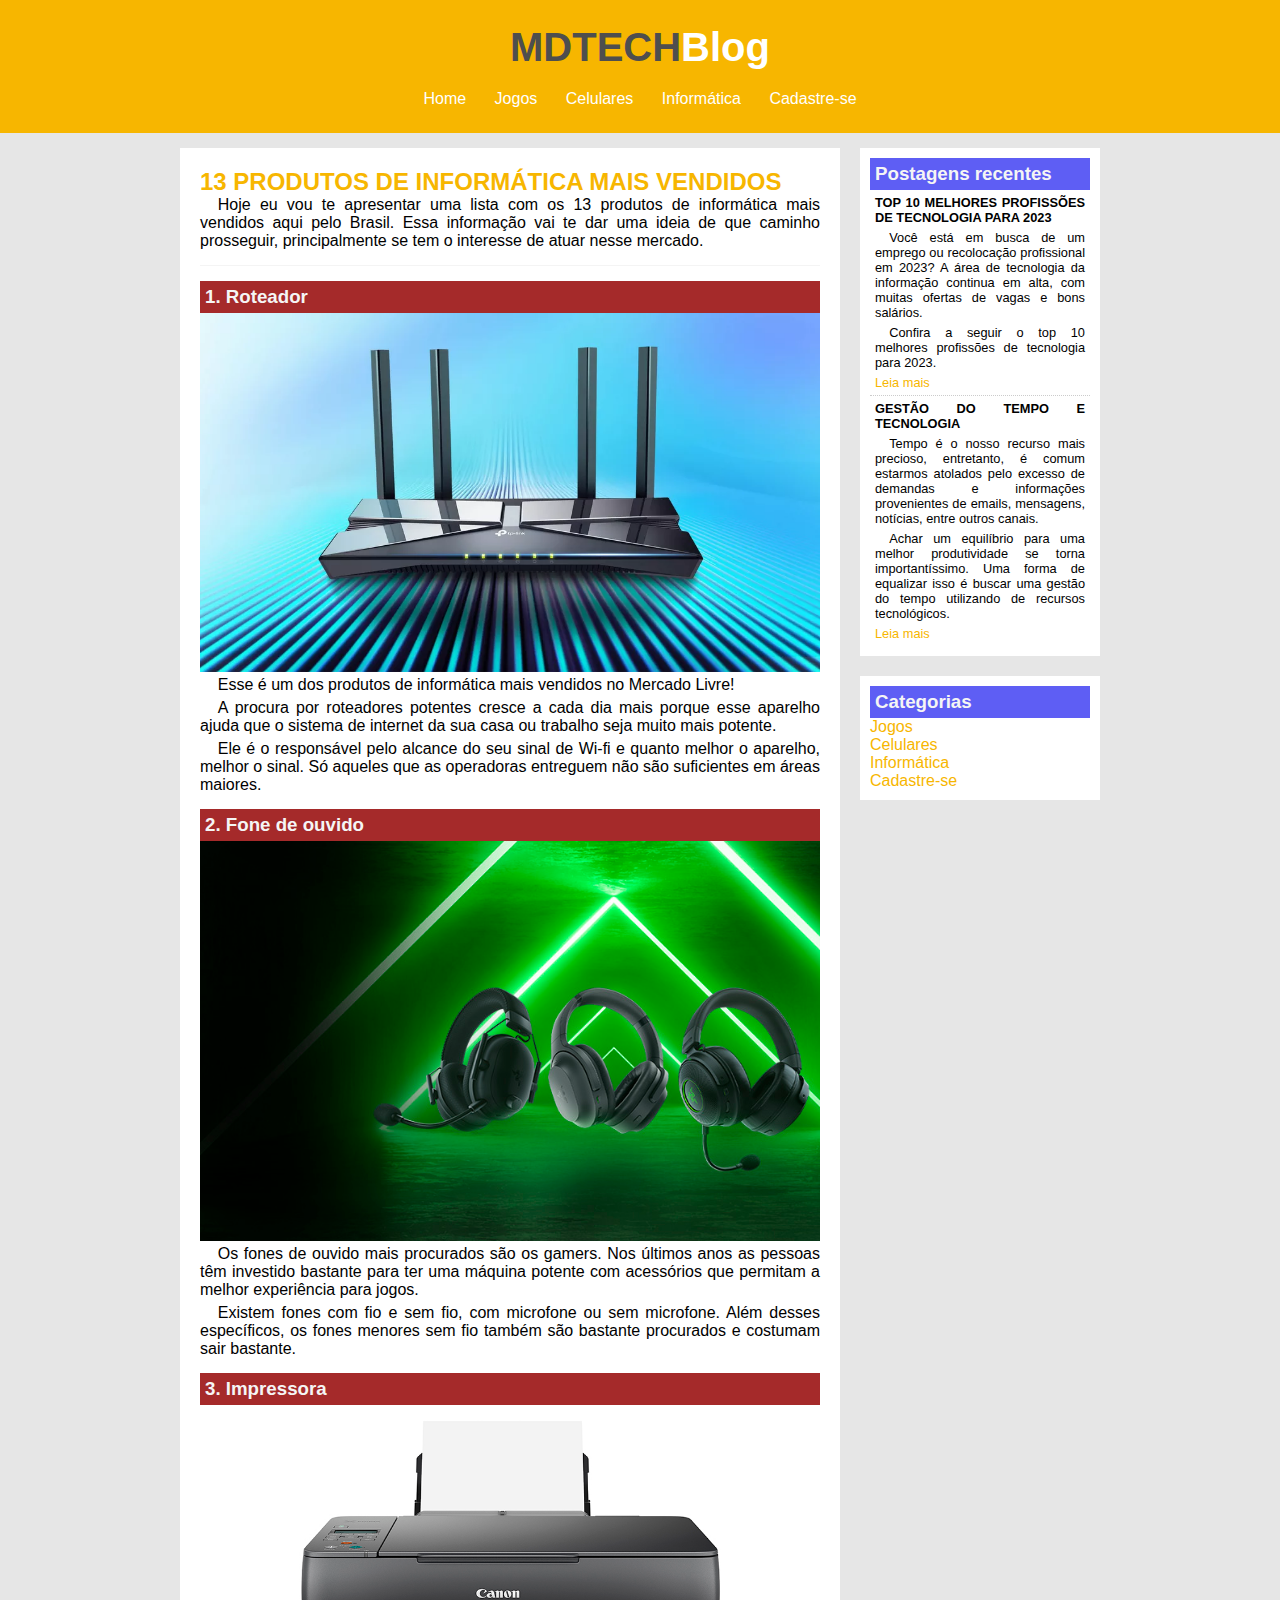
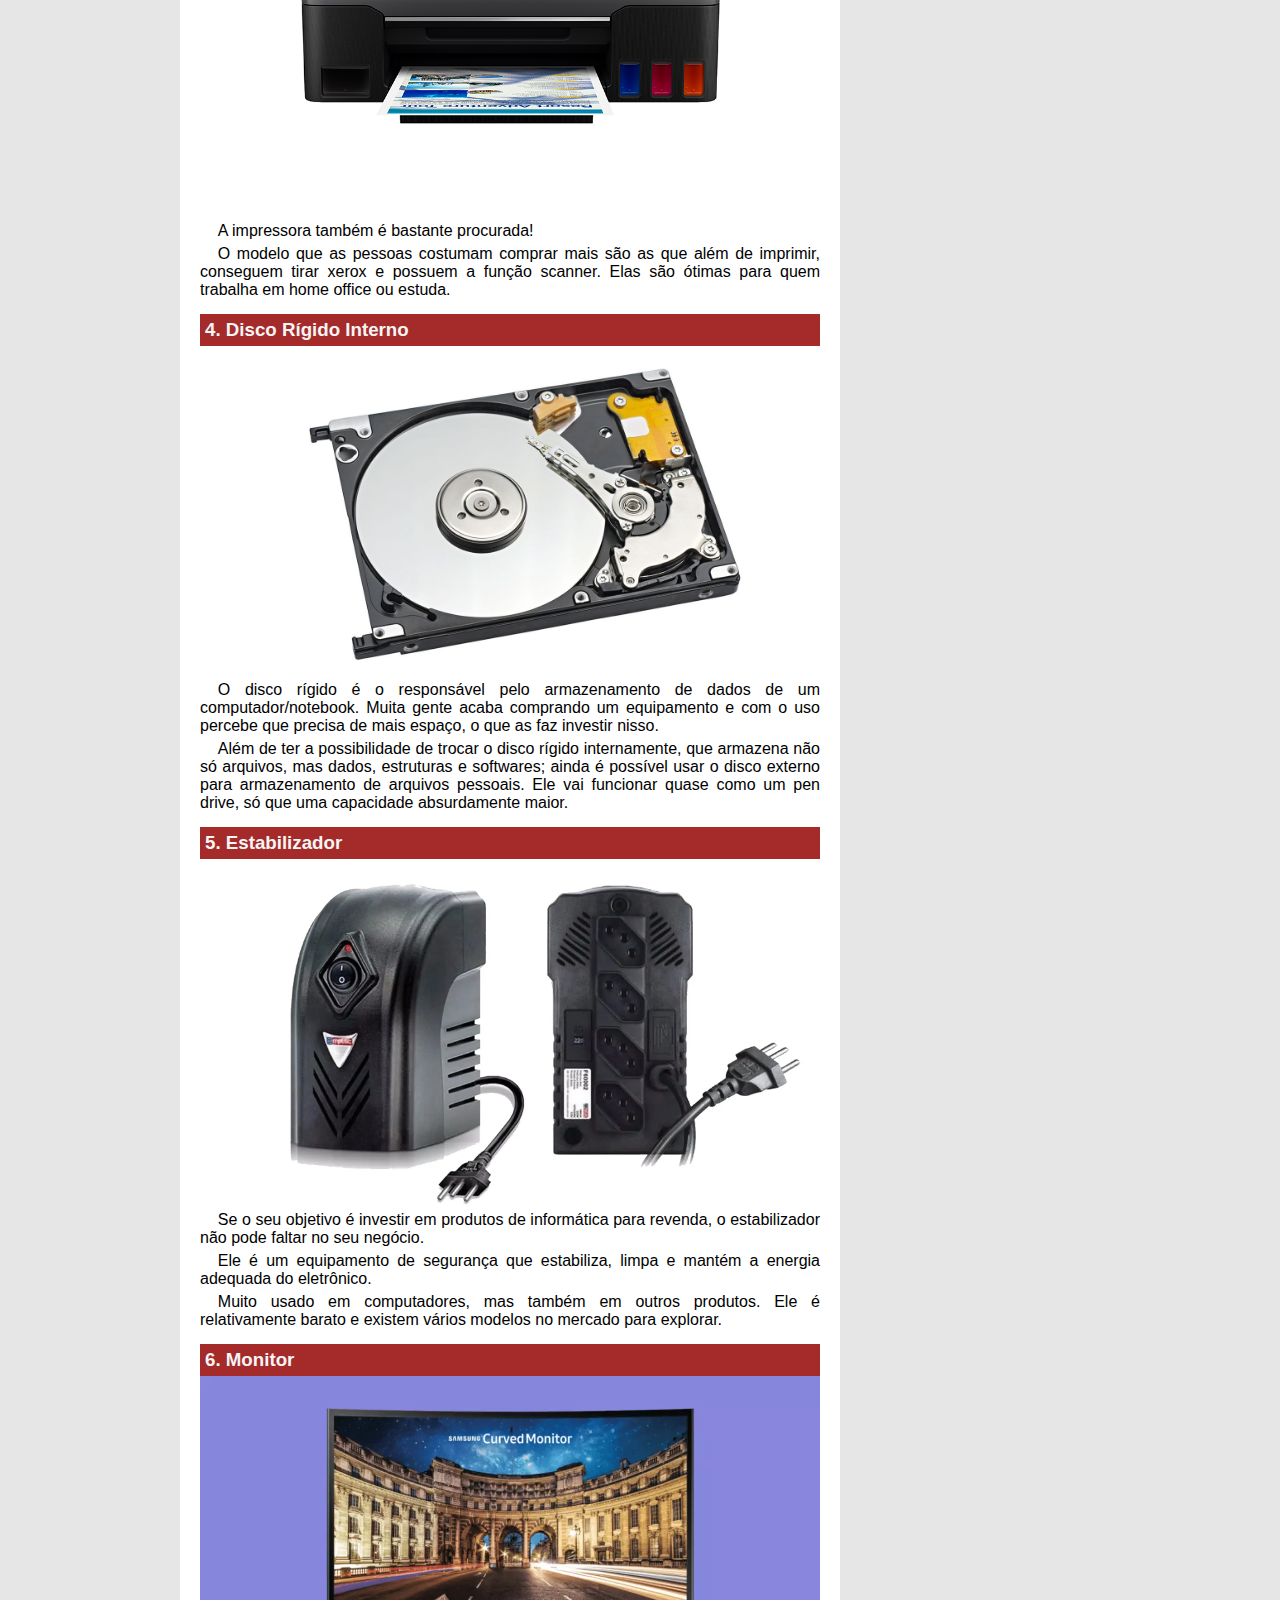
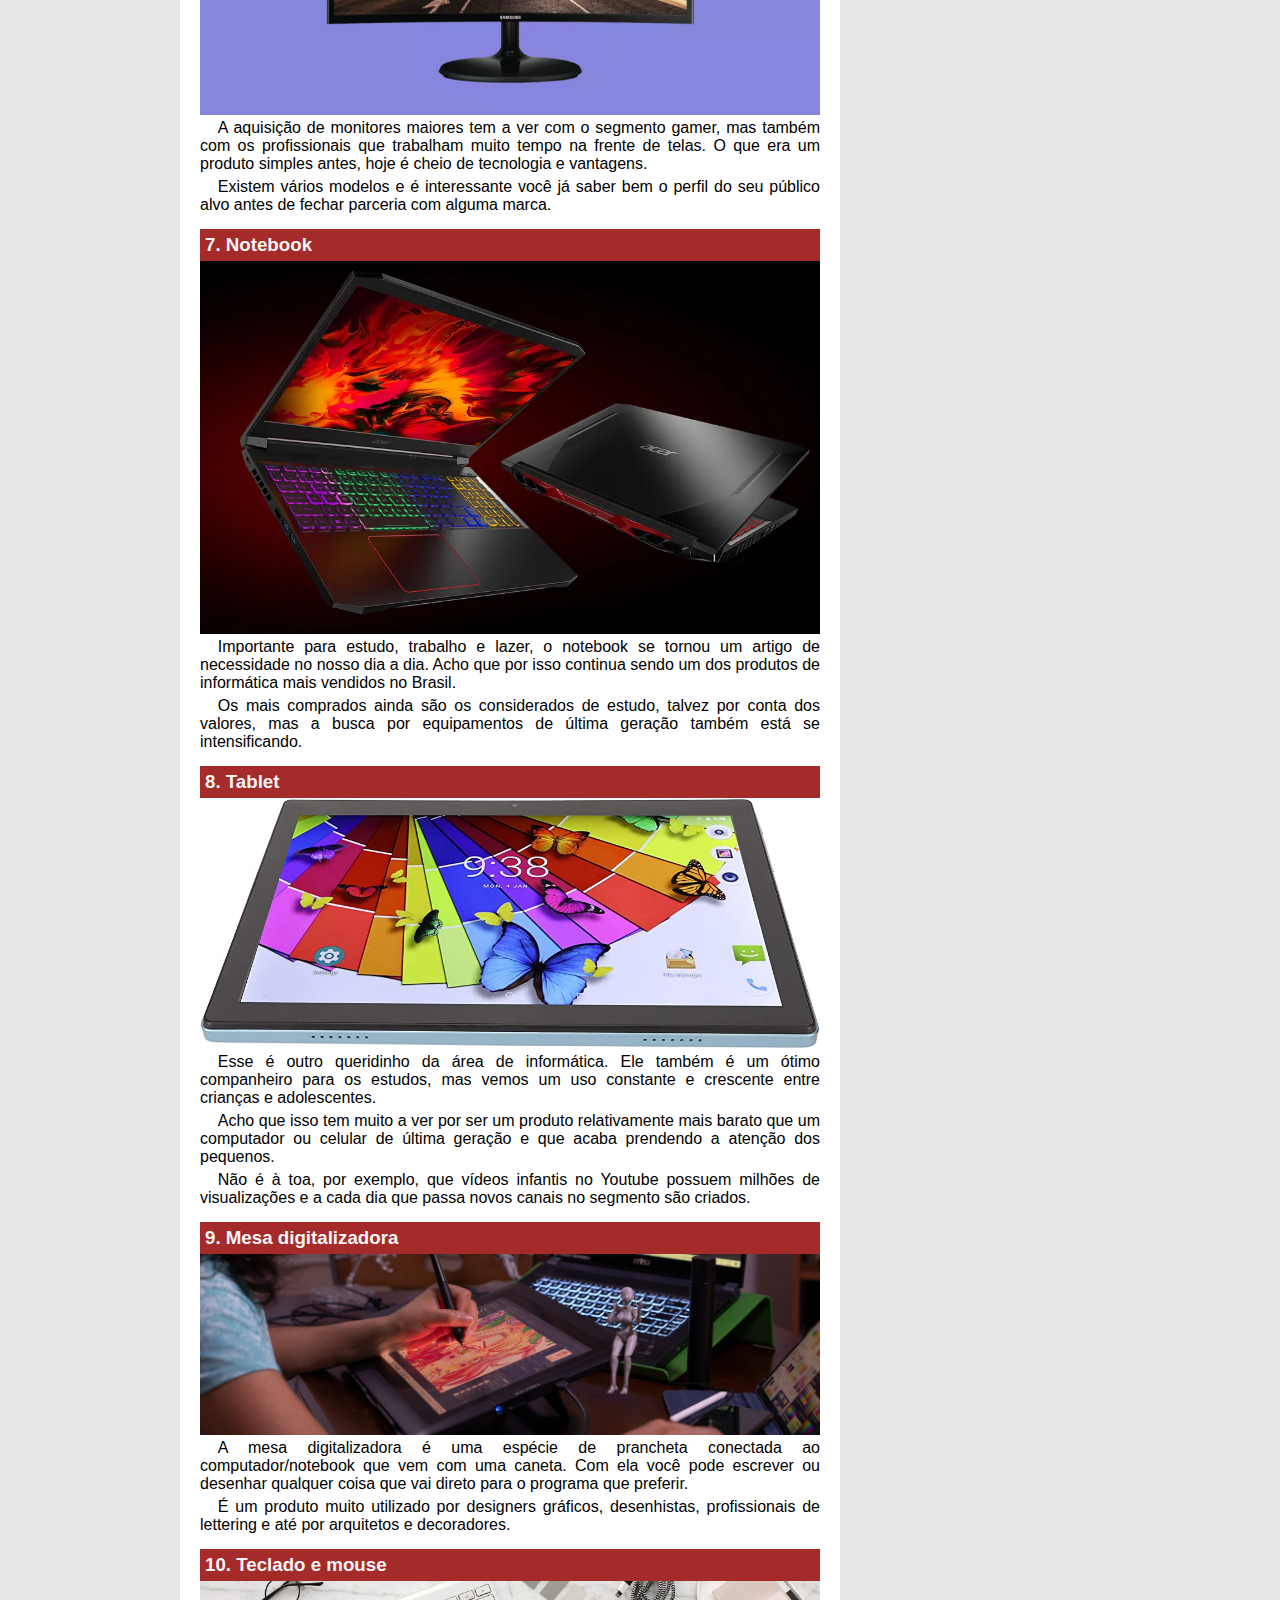
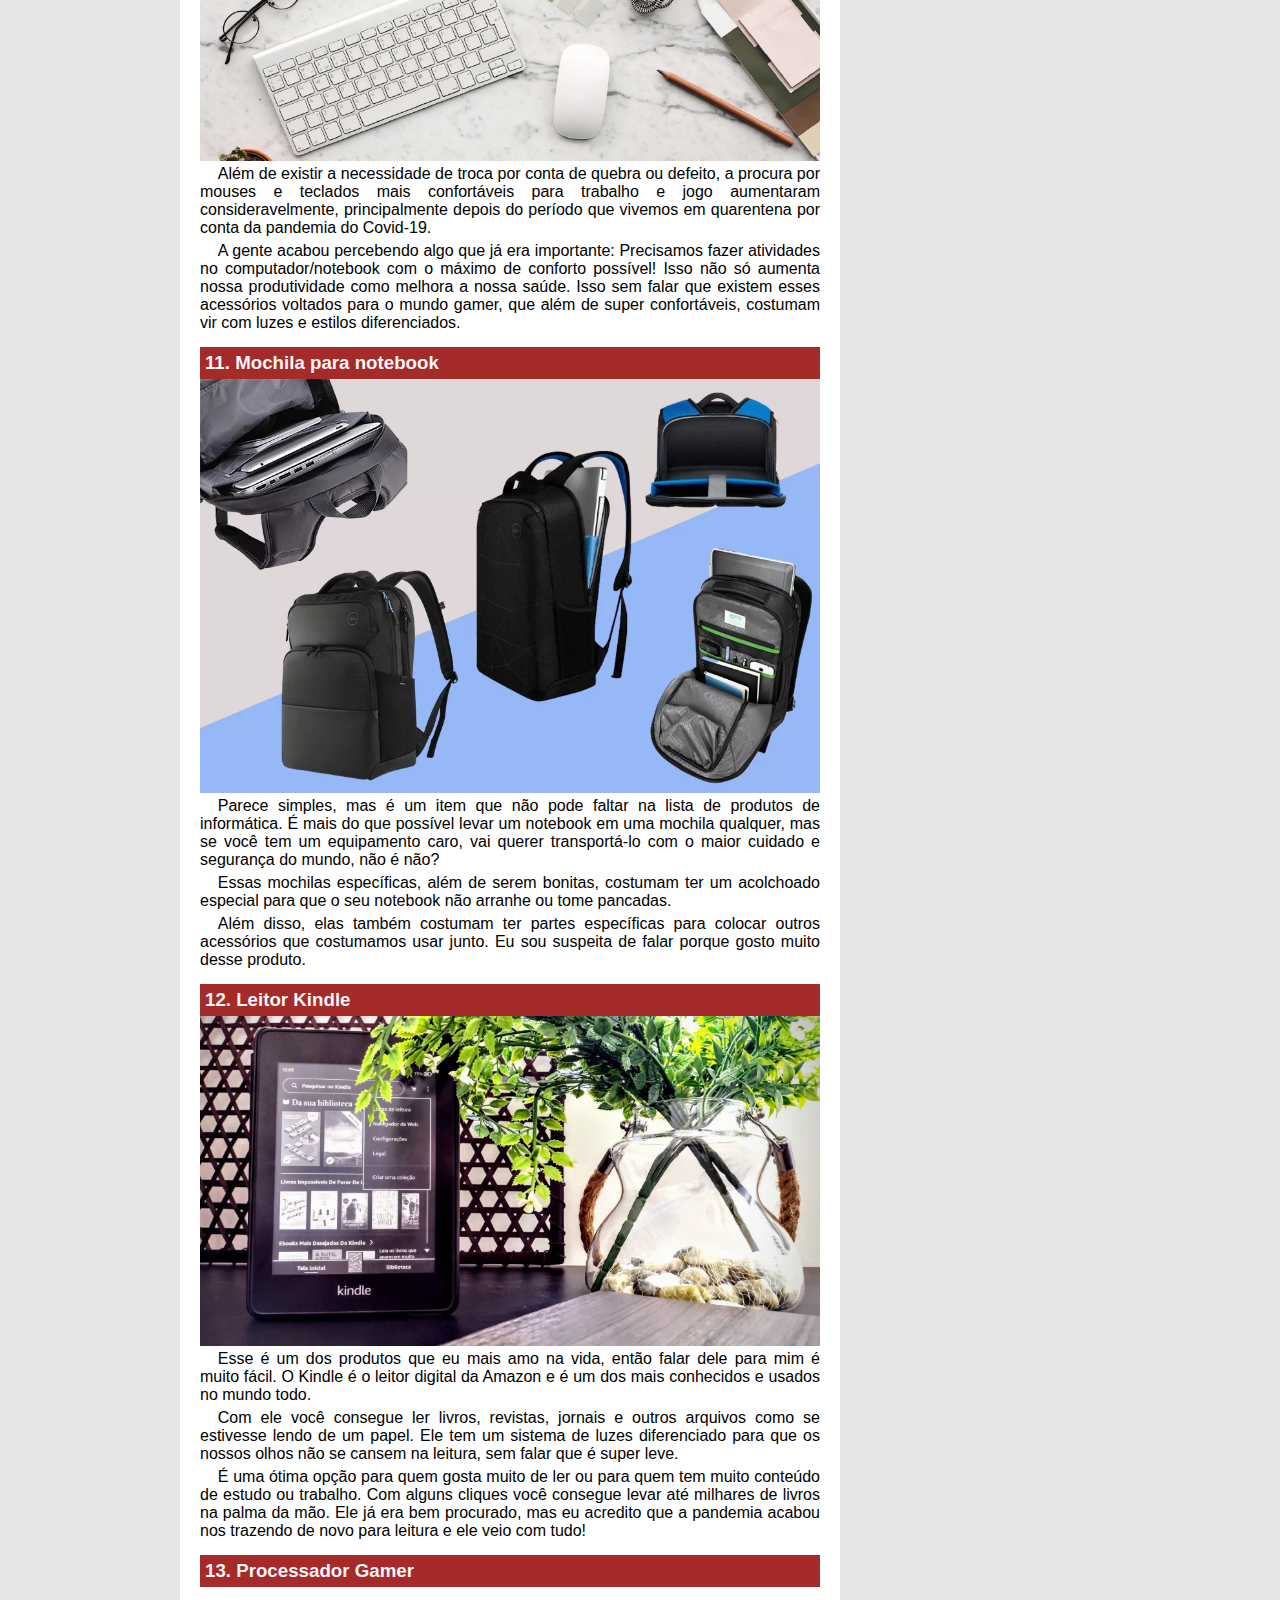
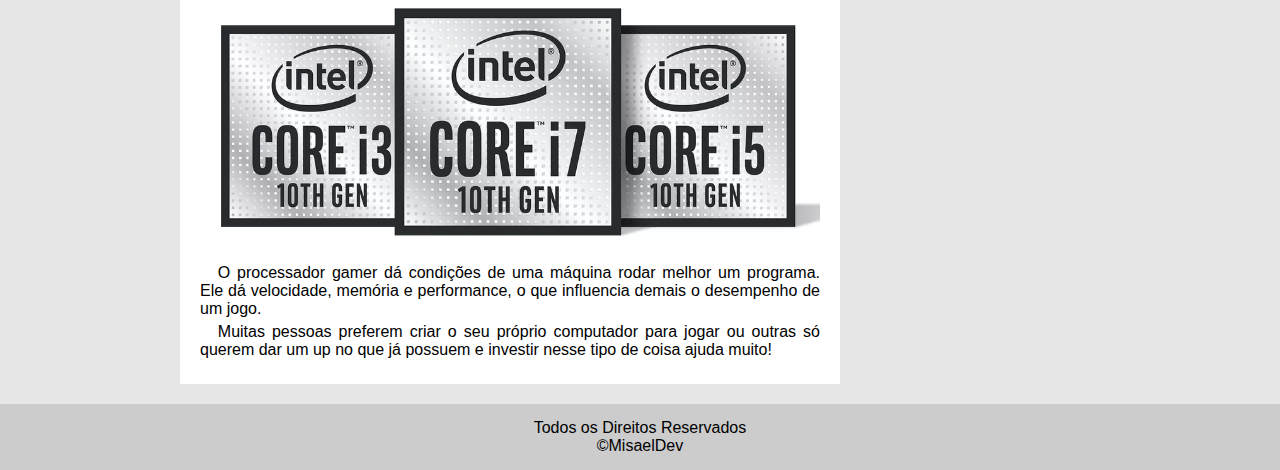
<file: informatica.html>
<!DOCTYPE html>
<html lang="pt-BR">

<head>
    <meta charset="UTF-8">
    <meta http-equiv="X-UA-Compatible" content="IE=edge">
    <meta name="viewport" content="width=device-width, initial-scale=1.0">
    <title>MDBlog</title>
    <link rel="stylesheet" href="css/style.css">
</head>

<body>
    <div id="cabecalho">

        <div id="logo">
            <h1>MDTECH<span class="branco">Blog</span></h1>
        </div>

        <div id="menu">
            <a href="index.html">Home</a>
            <a href="jogos.html">Jogos</a>
            <a href="celulares.html">Celulares</a>
            <a href="">Informática</a>
            <a href="cadastro.html">Cadastre-se</a>
        </div>
    </div>

    <div id="principal">
        <div id="postagens">
            <div class="postagem">
                <h2>
                    13 PRODUTOS DE INFORMÁTICA MAIS VENDIDOS
                </h2>
                <p>
                    Hoje eu vou te apresentar uma lista com os 13 produtos de informática mais vendidos aqui pelo
                    Brasil. Essa informação vai te dar uma ideia de que caminho prosseguir, principalmente se tem o
                    interesse de atuar nesse mercado.
                </p>
                <span class="datapostagem"></span>

                <section>
                    <h3 class="espaco">1. Roteador</h3>
                    <img src="assets/imagens/informatica/roteador.webp" width="620">
                    <p>
                        Esse é um dos produtos de informática mais vendidos no Mercado Livre!
                    </p>

                    <p>
                        A procura por roteadores potentes cresce a cada dia mais porque esse aparelho ajuda que o
                        sistema de internet da sua casa ou trabalho seja muito mais potente.
                    </p>

                    <p>
                        Ele é o responsável pelo alcance do seu sinal de Wi-fi e quanto melhor o aparelho, melhor o
                        sinal.
                        Só aqueles que as operadoras entreguem não são suficientes em áreas maiores.
                    </p>
                </section>

                <section>
                    <h3 class="espaco">2. Fone de ouvido</h3>
                    <img src="assets/imagens/informatica/fonesgamers.jpg" width="620" height="400">
                    <p>
                        Os fones de ouvido mais procurados são os gamers. Nos últimos anos as pessoas têm investido
                        bastante para ter uma máquina potente com acessórios que permitam a melhor experiência para
                        jogos.
                    </p>

                    <p>
                        Existem fones com fio e sem fio, com microfone ou sem microfone.
                        Além desses específicos, os fones menores sem fio também são bastante procurados e costumam sair
                        bastante.
                    </p>
                </section>

                <section>
                    <h3 class="espaco">3. Impressora</h3>
                    <img src="assets/imagens/informatica/impressora.jpg" width="620">
                    <p>
                        A impressora também é bastante procurada!
                    </p>
                    <p>
                        O modelo que as pessoas costumam comprar mais são as que além de imprimir, conseguem tirar xerox
                        e possuem a função scanner. Elas são ótimas para quem trabalha em home office ou estuda.
                    </p>
                </section>

                <section>
                    <h3 class="espaco">4. Disco Rígido Interno</h3>
                    <img src="assets/imagens/informatica/hd.jpg" width="620">
                    <p>
                        O disco rígido é o responsável pelo armazenamento de dados de um computador/notebook. Muita
                        gente acaba comprando um equipamento e com o uso percebe que precisa de mais espaço, o que as
                        faz investir nisso.
                    </p>

                    <p>
                        Além de ter a possibilidade de trocar o disco rígido internamente, que armazena não só arquivos,
                        mas dados, estruturas e softwares; ainda é possível usar o disco externo para armazenamento de
                        arquivos pessoais. Ele vai funcionar quase como um pen drive, só que uma capacidade absurdamente
                        maior.
                    </p>
                </section>

                <section>
                    <h3 class="espaco">5. Estabilizador</h3>
                    <img src="assets/imagens/informatica/estabilizador.webp" width="620">
                    <p>
                        Se o seu objetivo é investir em produtos de informática para revenda, o estabilizador não pode
                        faltar no seu negócio.
                    </p>

                    <p>
                        Ele é um equipamento de segurança que estabiliza, limpa e mantém a energia
                        adequada do eletrônico.
                    </p>

                    <p>
                        Muito usado em computadores, mas também em outros produtos. Ele é relativamente barato e existem
                        vários modelos no mercado para explorar.
                    </p>
                </section>

                <section>
                    <h3 class="espaco">6. Monitor</h3>
                    <img src="assets/imagens/informatica/monitor.webp" width="620">
                    <p>
                        A aquisição de monitores maiores tem a ver com o segmento gamer, mas também com os profissionais
                        que trabalham muito tempo na frente de telas. O que era um produto simples antes, hoje é cheio
                        de tecnologia e vantagens.
                    </p>

                    <p>
                        Existem vários modelos e é interessante você já saber bem o perfil do seu público alvo antes de
                        fechar parceria com alguma marca.
                    </p>
                </section>

                <section>
                    <h3 class="espaco">7. Notebook</h3>
                    <img src="assets/imagens/informatica/notebook.webp" width="620">
                    <p>
                        Importante para estudo, trabalho e lazer, o notebook se tornou um artigo de necessidade no nosso
                        dia a dia. Acho que por isso continua sendo um dos produtos de informática mais vendidos no
                        Brasil.
                    </p>

                    <p>
                        Os mais comprados ainda são os considerados de estudo, talvez por conta dos valores, mas a busca
                        por equipamentos de última geração também está se intensificando.
                    </p>
                </section>

                <section>
                    <h3 class="espaco">8. Tablet</h3>
                    <img src="assets/imagens/informatica/tablet.jpg" width="620">
                    <p>
                        Esse é outro queridinho da área de informática. Ele também é um ótimo companheiro para os
                        estudos, mas vemos um uso constante e crescente entre crianças e adolescentes.
                    </p>

                    <p>
                        Acho que isso tem muito a ver por ser um produto relativamente mais barato que um computador ou
                        celular de última geração e que acaba prendendo a atenção dos pequenos.
                    </p>

                    <p>
                        Não é à toa, por exemplo, que vídeos infantis no Youtube possuem milhões de visualizações e a
                        cada dia que passa novos canais no segmento são criados.
                    </p>
                </section>

                <section>
                    <h3 class="espaco">9. Mesa digitalizadora</h3>
                    <img src="assets/imagens/informatica/mesadigitalizadora.jpg" width="620">
                    <p>
                        A mesa digitalizadora é uma espécie de prancheta conectada ao computador/notebook que vem com
                        uma caneta. Com ela você pode escrever ou desenhar qualquer coisa que vai direto para o programa
                        que preferir.
                    </p>

                    <p>
                        É um produto muito utilizado por designers gráficos, desenhistas, profissionais de lettering e
                        até por arquitetos e decoradores.
                    </p>
                </section>

                <section>
                    <h3 class="espaco">10. Teclado e mouse</h3>
                    <img src="assets/imagens/informatica/tecladoemouse.webp" width="620">
                    <p>
                        Além de existir a necessidade de troca por conta de quebra ou defeito, a procura por mouses e
                        teclados mais confortáveis para trabalho e jogo aumentaram consideravelmente, principalmente
                        depois do período que vivemos em quarentena por conta da pandemia do Covid-19.
                    </p>

                    <p>
                        A gente acabou percebendo algo que já era importante: Precisamos fazer atividades no
                        computador/notebook com o máximo de conforto possível! Isso não só aumenta nossa produtividade
                        como melhora a nossa saúde. Isso sem falar que existem esses acessórios voltados para o mundo
                        gamer, que além de super confortáveis, costumam vir com luzes e estilos diferenciados.
                    </p>
                </section>

                <section>
                    <h3 class="espaco">11. Mochila para notebook</h3>
                    <img src="assets/imagens/informatica/mochila.webp" width="620">
                    <p>
                        Parece simples, mas é um item que não pode faltar na lista de produtos de informática. É mais do
                        que possível levar um notebook em uma mochila qualquer, mas se você tem um equipamento caro, vai
                        querer transportá-lo com o maior cuidado e segurança do mundo, não é não?
                    </p>

                    <p>
                        Essas mochilas específicas, além de serem bonitas, costumam ter um acolchoado especial para que
                        o seu notebook não arranhe ou tome pancadas.
                    </p>

                    <p>
                        Além disso, elas também costumam ter partes específicas para colocar outros acessórios que
                        costumamos usar junto. Eu sou suspeita de falar porque gosto muito desse produto.
                    </p>
                </section>

                <section>
                    <h3 class="espaco">12. Leitor Kindle</h3>
                    <img src="assets/imagens/informatica/kindle.webp" width="620">
                    <p>
                        Esse é um dos produtos que eu mais amo na vida, então falar dele para mim é muito fácil. O
                        Kindle é o leitor digital da Amazon e é um dos mais conhecidos e usados no mundo todo.
                    </p>

                    <p>
                        Com ele você consegue ler livros, revistas, jornais e outros arquivos como se estivesse lendo de
                        um papel. Ele tem um sistema de luzes diferenciado para que os nossos olhos não se cansem na
                        leitura, sem falar que é super leve.
                    </p>

                    <p>
                        É uma ótima opção para quem gosta muito de ler ou para quem tem muito conteúdo de estudo ou
                        trabalho. Com alguns cliques você consegue levar até milhares de livros na palma da mão.
                        Ele já era bem procurado, mas eu acredito que a pandemia acabou nos trazendo de novo para
                        leitura e ele veio com tudo!
                    </p>
                </section>

                <section>
                    <h3 class="espaco">13. Processador Gamer</h3>
                    <img src="assets/imagens/informatica/processador.webp" width="620">
                    <p>
                        O processador gamer dá condições de uma máquina rodar melhor um programa. Ele dá velocidade,
                        memória e performance, o que influencia demais o desempenho de um jogo.
                    </p>

                    <p>Muitas pessoas preferem criar o seu próprio computador para jogar ou outras só querem dar um up
                        no que já possuem e investir nesse tipo de coisa ajuda muito!
                    </p>
                </section>

            </div>
        </div>

        <div id="lateral">

            <div class="conteudolateral">
                <h3 class="postagens">Postagens recentes</h3>
                <div class="postagemlateral">

                    <section>
                        <h4>
                            TOP 10 MELHORES PROFISSÕES DE TECNOLOGIA PARA 2023
                        </h4>
                        <p>
                            Você está em busca de um emprego ou recolocação profissional em 2023?
                            A área de tecnologia da informação continua em alta, com muitas ofertas de vagas e bons
                            salários.
                        </p>

                        <p>
                            Confira a seguir o top 10 melhores profissões de tecnologia para 2023.
                        </p>
                        <a href="tecnologia2023.html">Leia mais</a>
                    </section>

                </div>

                <div class="postagemlateral" style="border-bottom: none;">

                    <section>
                        <h4>
                            GESTÃO DO TEMPO E TECNOLOGIA
                        </h4>
                        <p>
                            Tempo é o nosso recurso mais precioso, entretanto, é comum estarmos atolados pelo excesso de
                            demandas e informações provenientes de emails, mensagens, notícias, entre outros canais.
                        </p>
                        <p>
                            Achar um equilíbrio para uma melhor produtividade se torna importantíssimo. Uma forma de
                            equalizar isso é buscar uma gestão do tempo utilizando de recursos tecnológicos.
                        </p>
                        <a href="gestaodotempo.html">Leia mais</a>
                    </section>

                </div>
            </div>

            <div class="conteudolateral">
                <h3 class="postagens">Categorias</h3>
                <a href="jogos.html">Jogos</a><br>
                <a href="celulares.html">Celulares</a><br>
                <a href="">Informática</a><br>
                <a href="cadastro.html">Cadastre-se</a>
            </div>
        </div>
    </div>

    <div id="rodape">
        Todos os Direitos Reservados <br>&copy;MisaelDev
    </div>
</body>

</html>
</file>
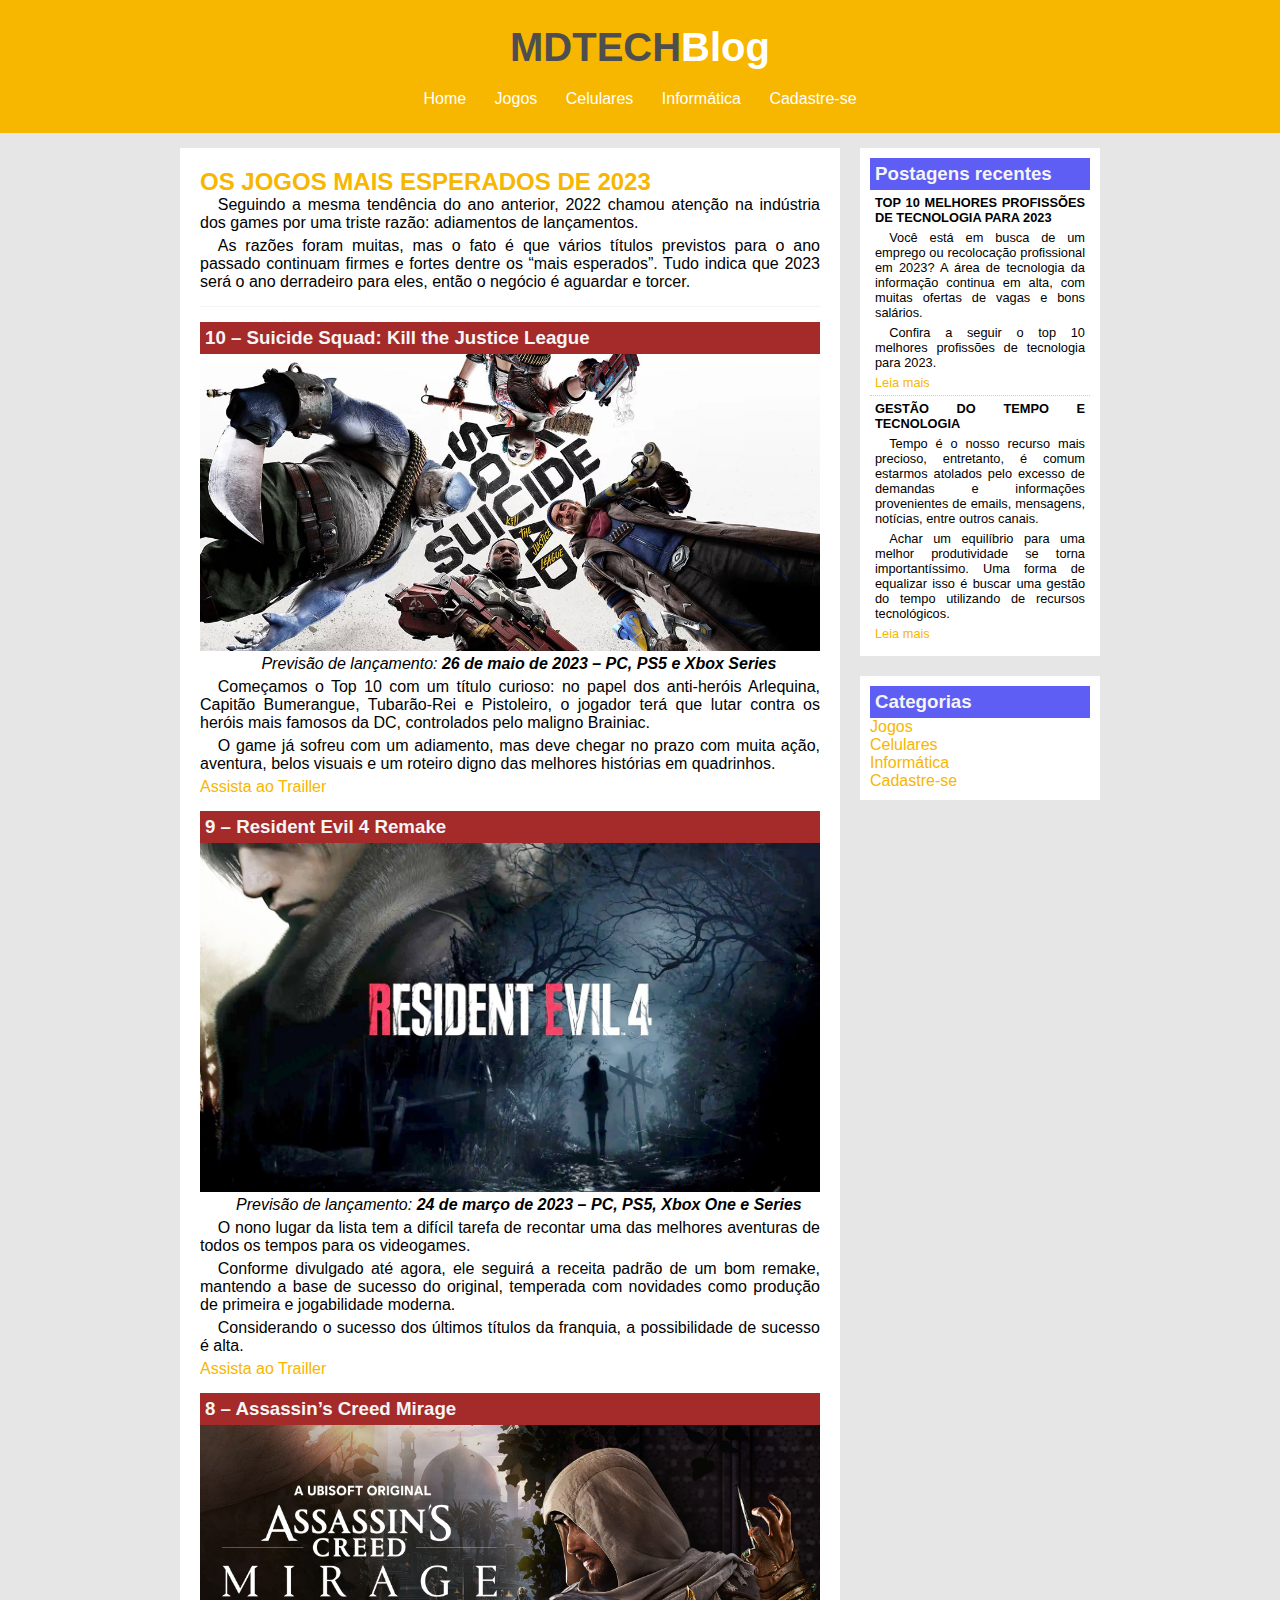
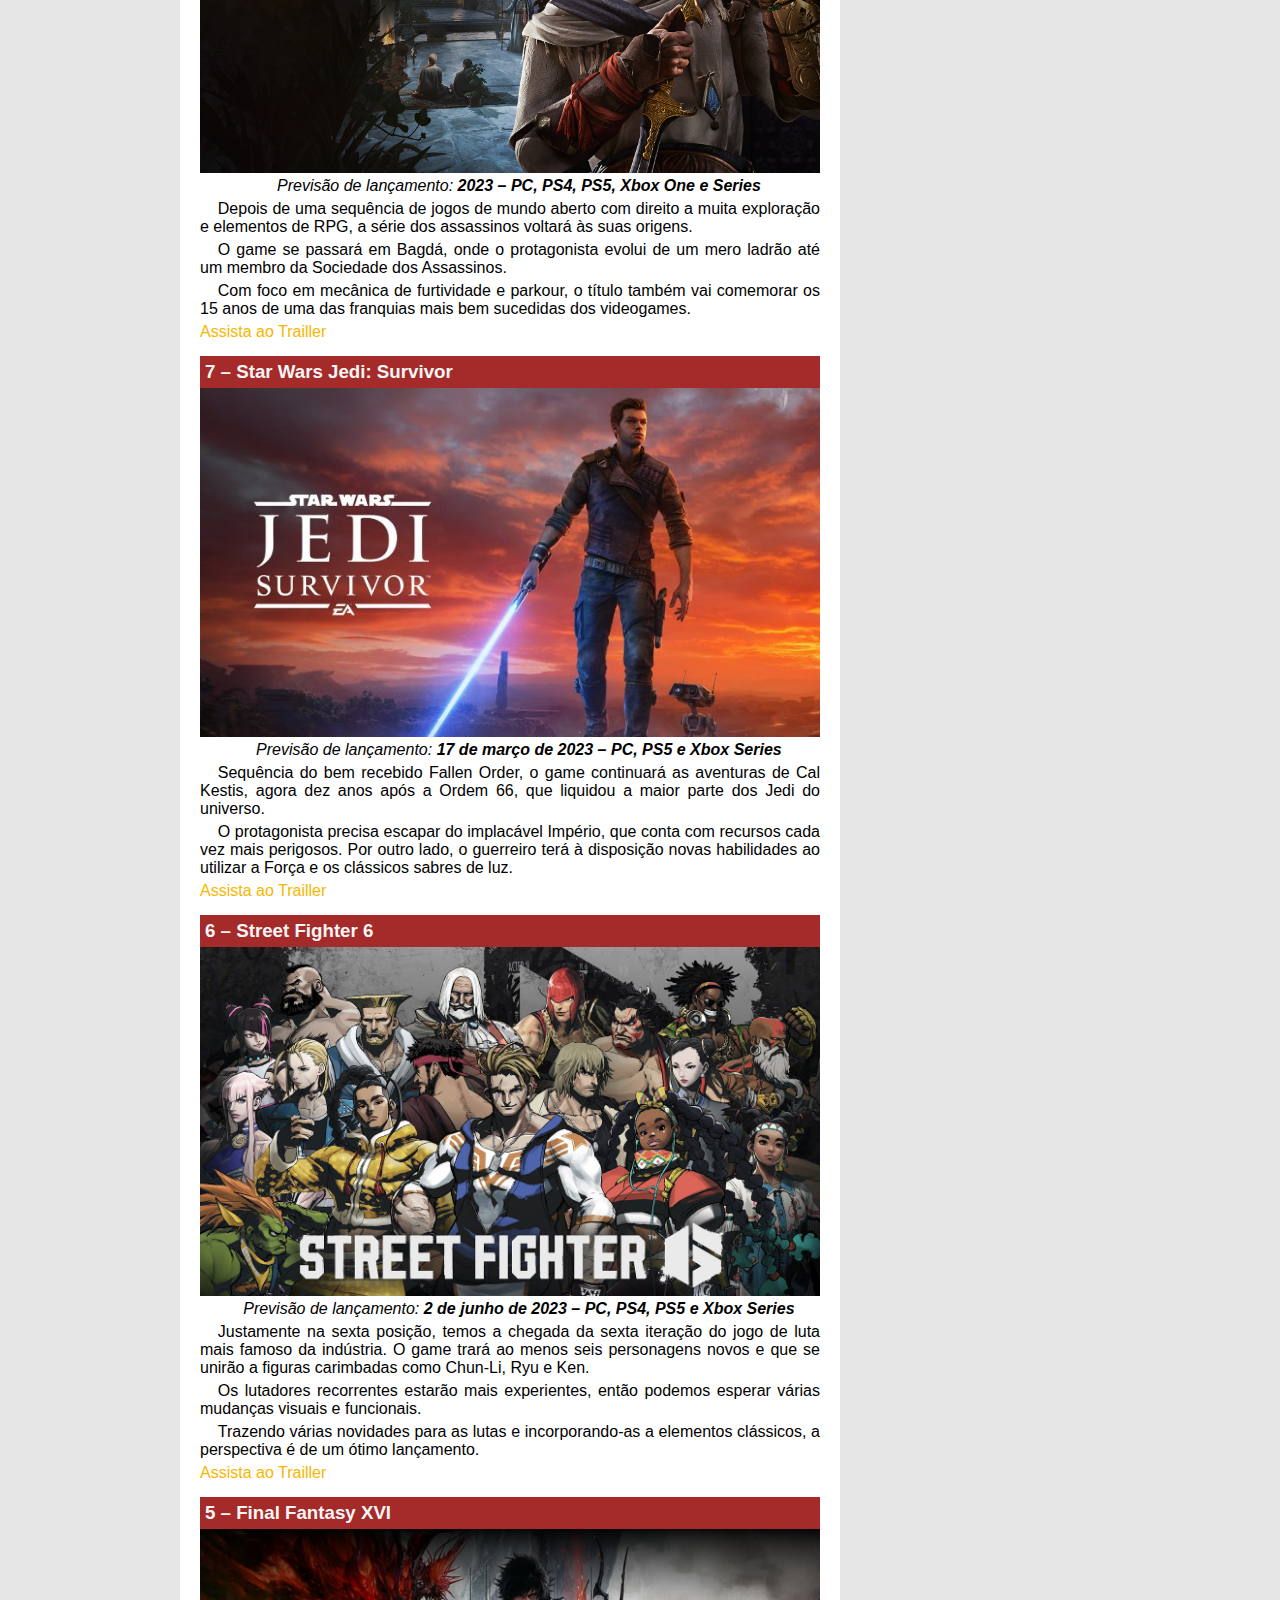
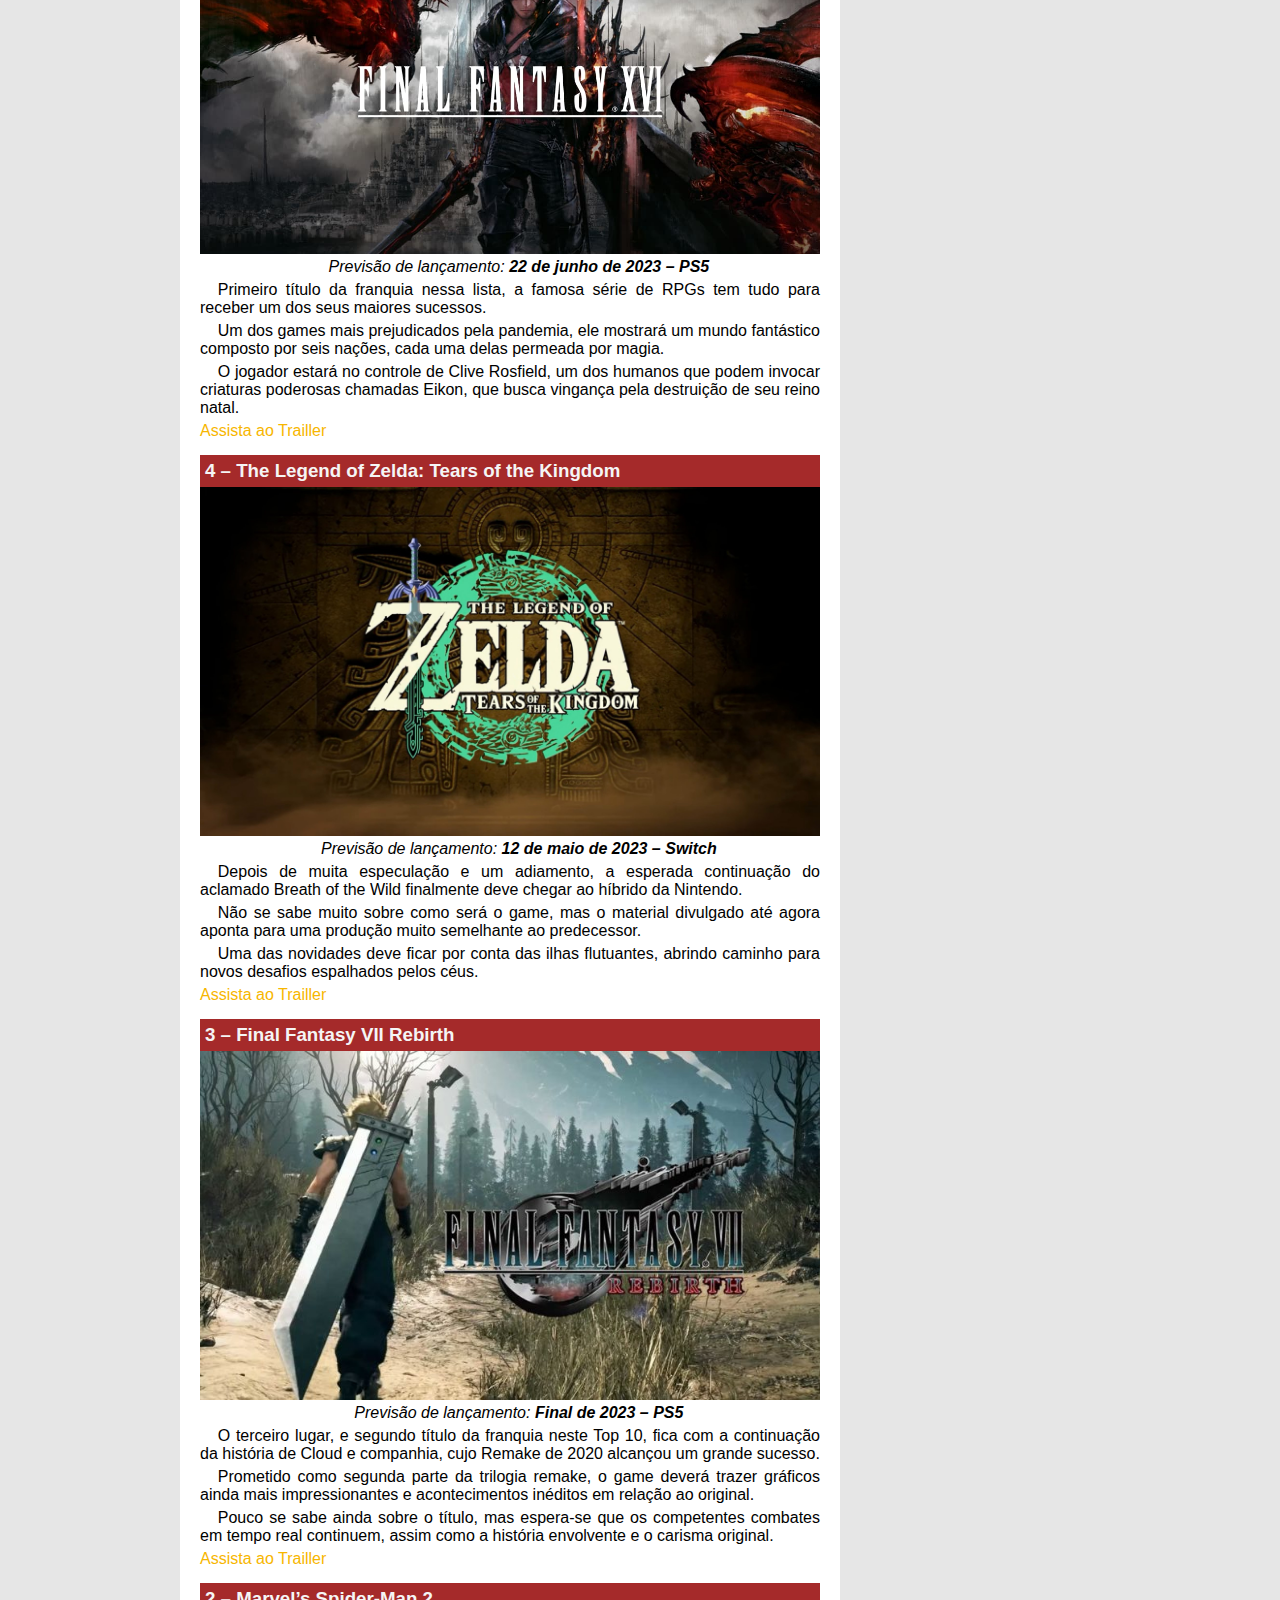
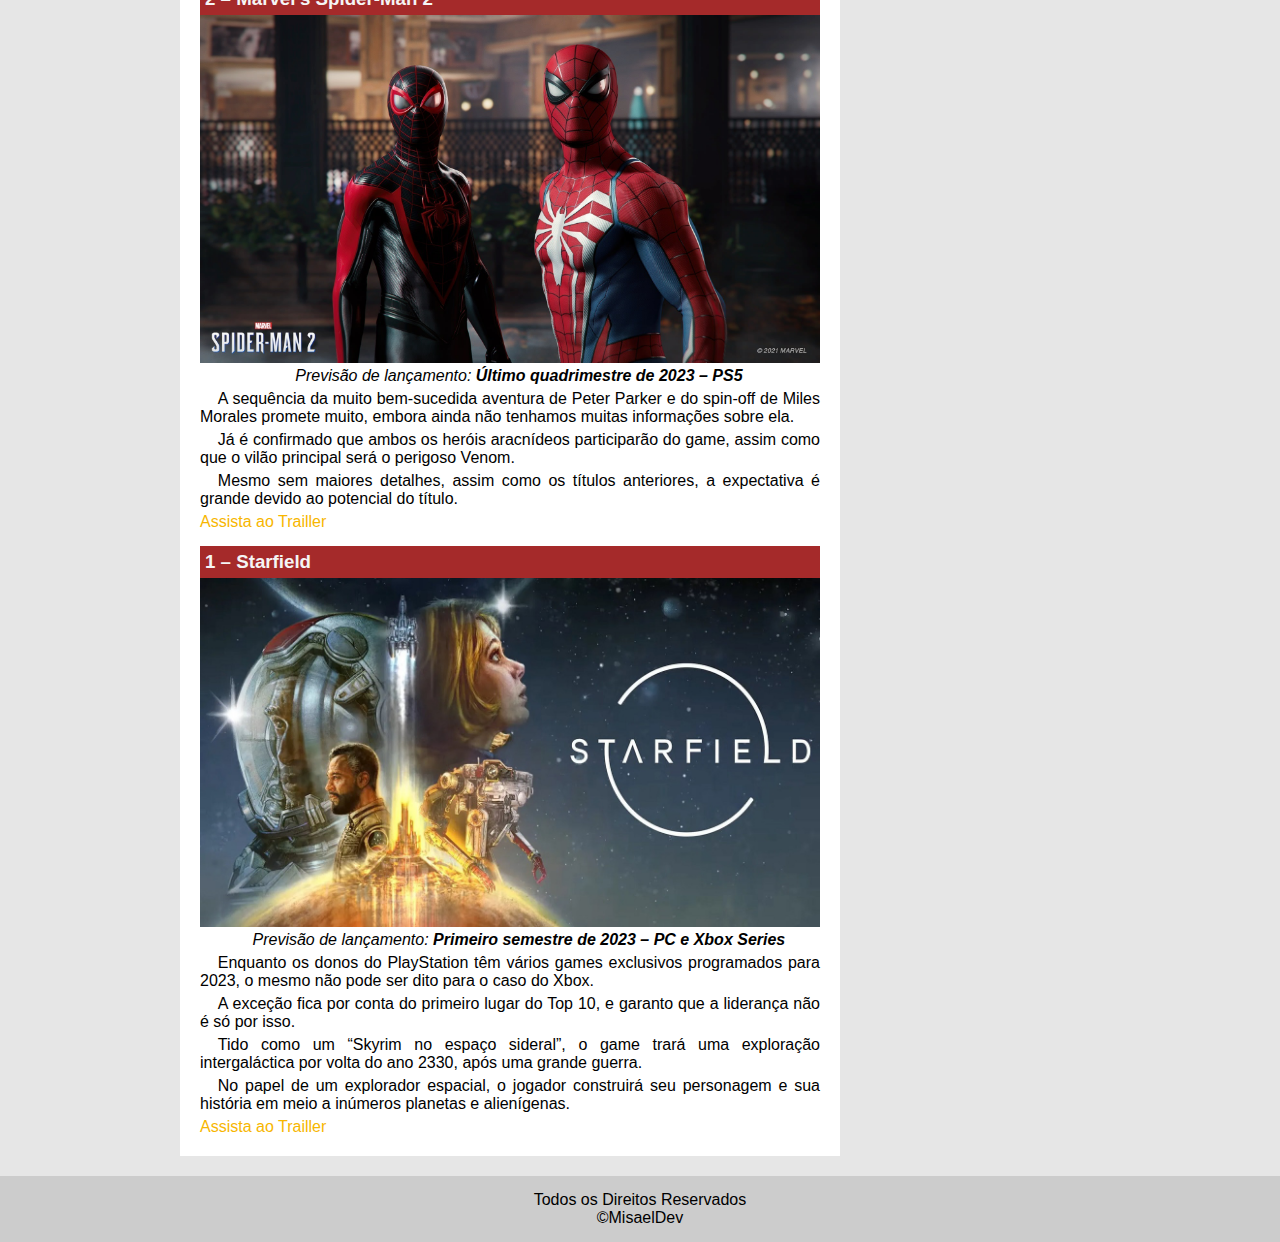
<file: jogos.html>
<!DOCTYPE html>
<html lang="pt-BR">

<head>
    <meta charset="UTF-8">
    <meta http-equiv="X-UA-Compatible" content="IE=edge">
    <meta name="viewport" content="width=device-width, initial-scale=1.0">
    <title>MDBlog</title>
    <link rel="stylesheet" href="css/style.css">
</head>

<body>
    <div id="cabecalho">

        <div id="logo">
            <h1>MDTECH<span class="branco">Blog</span></h1>
        </div>

        <div id="menu">
            <a href="index.html">Home</a>
            <a href="">Jogos</a>
            <a href="celulares.html">Celulares</a>
            <a href="informatica.html">Informática</a>
            <a href="cadastro.html">Cadastre-se</a>
        </div>
    </div>

    <div id="principal">
        <div id="postagens">
            <div class="postagem">
                <h2>
                    OS JOGOS MAIS ESPERADOS DE 2023
                </h2>
                <p>
                    Seguindo a mesma tendência do ano anterior, 2022 chamou atenção na indústria dos games por uma
                    triste razão: adiamentos de lançamentos.
                </p>
                <p>
                    As razões foram muitas, mas o fato é que vários títulos previstos para o ano passado continuam
                    firmes e fortes dentre os “mais esperados”. Tudo indica que 2023 será o ano derradeiro para eles,
                    então o negócio é aguardar e torcer.
                </p>
                <span class="datapostagem"></span>

                <section>
                    <h3 class="espaco">10 – Suicide Squad: Kill the Justice League</h3>
                    <img src="assets/imagens/jogos/suicidesquad.jpg" width="620">
                    <p style="text-align: center;">
                        <em>Previsão de lançamento: <strong>26 de maio de 2023 – PC, PS5 e Xbox Series</strong></em>
                    </p>

                    <p>
                        Começamos o Top 10 com um título curioso: no papel dos anti-heróis Arlequina, Capitão
                        Bumerangue, Tubarão-Rei e Pistoleiro, o jogador terá que lutar contra os heróis mais famosos da
                        DC, controlados pelo maligno Brainiac.
                    </p>

                    <p>
                        O game já sofreu com um adiamento, mas deve chegar no prazo com muita ação,
                        aventura, belos visuais e um roteiro digno das melhores histórias em quadrinhos.
                    </p>

                    <a href="https://www.youtube.com/watch?v=2EVFYstVuVk&t=22s" target="_blank">Assista ao
                        Trailler</a>
                </section>

                <section>
                    <h3 class="espaco">9 – Resident Evil 4 Remake</h3>
                    <img src="assets/imagens/jogos/residentevil4.jpg" width="620">
                    <p style="text-align: center;">
                        <em>Previsão de lançamento: <strong>24 de março de 2023 – PC, PS5, Xbox One e
                                Series</strong></em>
                    </p>

                    <p>
                        O nono lugar da lista tem a difícil tarefa de recontar uma das melhores aventuras de todos os
                        tempos para os videogames.
                    </p>

                    <p>
                        Conforme divulgado até agora, ele seguirá a receita padrão de um bom remake, mantendo a base de
                        sucesso do original, temperada com novidades como produção de primeira e jogabilidade moderna.
                    </p>

                    <p>
                        Considerando o sucesso dos últimos títulos da franquia, a possibilidade de sucesso é alta.
                    </p>

                    <a href="https://www.youtube.com/watch?v=JT2puUySAXk&t=1s" target="_blank">Assista ao
                        Trailler</a>
                </section>

                <section>
                    <h3 class="espaco">8 – Assassin’s Creed Mirage</h3>
                    <img src="assets/imagens/jogos/assassinscreed.png" width="620">
                    <p style="text-align: center;">
                        <em>Previsão de lançamento: <strong>2023 – PC, PS4, PS5, Xbox One e Series</strong></em>
                    </p>

                    <p>
                        Depois de uma sequência de jogos de mundo aberto com direito a muita exploração e elementos de
                        RPG, a série dos assassinos voltará às suas origens.
                    </p>

                    <p>
                        O game se passará em Bagdá, onde o protagonista evolui de um mero ladrão até um membro da
                        Sociedade dos Assassinos.
                    </p>

                    <p>
                        Com foco em mecânica de furtividade e parkour, o título também vai
                        comemorar os 15 anos de uma das franquias mais bem sucedidas dos videogames.
                    </p>
                    <a href="https://www.youtube.com/watch?v=ItxcFUN6FiU&t=3s" target="_blank">Assista ao
                        Trailler</a>
                </section>

                <section>
                    <h3 class="espaco">7 – Star Wars Jedi: Survivor</h3>
                    <img src="assets/imagens/jogos/starwars.jpg" width="620">
                    <p style="text-align: center;">
                        <em>Previsão de lançamento: <strong>17 de março de 2023 – PC, PS5 e Xbox Series</strong></em>
                    </p>

                    <p>
                        Sequência do bem recebido Fallen Order, o game continuará as aventuras de Cal Kestis, agora dez
                        anos após a Ordem 66, que liquidou a maior parte dos Jedi do universo.
                    </p>

                    <p>O protagonista precisa escapar do implacável Império, que conta com recursos cada vez mais
                        perigosos. Por outro lado, o guerreiro terá à disposição novas habilidades ao utilizar a Força e
                        os clássicos sabres de luz.
                    </p>
                    <a href="https://www.youtube.com/watch?v=VRaobDJjiec" target="_blank">Assista ao Trailler</a>
                </section>

                <section>
                    <h3 class="espaco">6 – Street Fighter 6</h3>
                    <img src="assets/imagens/jogos/streetfighter.jpg" width="620">
                    <p style="text-align: center;">
                        <em>Previsão de lançamento: <strong>2 de junho de 2023 – PC, PS4, PS5 e Xbox
                                Series</strong></em>
                    </p>
                    <p>
                        Justamente na sexta posição, temos a chegada da sexta iteração do jogo de luta mais famoso da
                        indústria. O game trará ao menos seis personagens novos e que se unirão a figuras carimbadas
                        como Chun-Li, Ryu e Ken.
                    </p>

                    <p>
                        Os lutadores recorrentes estarão mais experientes, então podemos esperar várias mudanças visuais
                        e funcionais.
                    </p>

                    <p>
                        Trazendo várias novidades para as lutas e incorporando-as a elementos clássicos, a
                        perspectiva é de um ótimo lançamento.
                    </p>
                    <a href="https://www.youtube.com/watch?v=1INU3FOJsTw" target="_blank">Assista ao Trailler</a>
                </section>

                <section>
                    <h3 class="espaco">5 – Final Fantasy XVI</h3>
                    <img src="assets/imagens/jogos/finalfantasy.jpg" width="620">
                    <p style="text-align: center;">
                        <em>Previsão de lançamento: <strong>22 de junho de 2023 – PS5</strong></em>
                    </p>
                    <p>
                        Primeiro título da franquia nessa lista, a famosa série de RPGs tem tudo para receber um dos
                        seus maiores sucessos.
                    </p>

                    <p> Um dos games mais prejudicados pela pandemia, ele mostrará um mundo fantástico composto por seis
                        nações, cada uma delas permeada por magia.
                    </p>

                    <p>O jogador estará no controle de Clive Rosfield, um dos humanos que podem invocar criaturas
                        poderosas chamadas Eikon, que busca vingança pela destruição de seu reino natal.
                    </p>
                    <a href="https://www.youtube.com/watch?v=VLl8sT57FTE" target="_blank">Assista ao Trailler</a>
                </section>

                <section>
                    <h3 class="espaco">4 – The Legend of Zelda: Tears of the Kingdom</h3>
                    <img src="assets/imagens/jogos/zelda.jpg" width="620">
                    <p style="text-align: center;">
                        <em>Previsão de lançamento: <strong>12 de maio de 2023 – Switch</strong></em>
                    </p>

                    <p>
                        Depois de muita especulação e um adiamento, a esperada continuação do aclamado Breath of the
                        Wild finalmente deve chegar ao híbrido da Nintendo.
                    </p>

                    <p>
                        Não se sabe muito sobre como será o game, mas o material divulgado até agora aponta para uma
                        produção muito semelhante ao predecessor.
                    </p>

                    <p>
                        Uma das novidades deve ficar por conta das ilhas flutuantes, abrindo caminho para novos desafios
                        espalhados pelos céus.
                    </p>
                    <a href="https://www.youtube.com/watch?v=2SNF4M_v7wc&t=1s" target="_blank">Assista ao
                        Trailler</a>
                </section>

                <section>
                    <h3 class="espaco">3 – Final Fantasy VII Rebirth</h3>
                    <img src="assets/imagens/jogos/finalfantasyrebirth.jpg" width="620">
                    <p style="text-align: center;">
                        <em>Previsão de lançamento: <strong>Final de 2023 – PS5</strong></em>
                    </p>

                    <p>
                        O terceiro lugar, e segundo título da franquia neste Top 10, fica com a continuação da história
                        de Cloud e companhia, cujo Remake de 2020 alcançou um grande sucesso.
                    </p>

                    <p>Prometido como segunda parte da trilogia remake, o game deverá trazer gráficos ainda mais
                        impressionantes e acontecimentos inéditos em relação ao original.
                    </p>

                    <p>Pouco se sabe ainda sobre o título, mas espera-se que os competentes combates em tempo real
                        continuem, assim como a história envolvente e o carisma original.
                    </p>
                    <a href="https://www.youtube.com/watch?v=H_4CkyOmuuU&t=1s" target="_blank">Assista ao
                        Trailler</a>
                </section>

                <section>
                    <h3 class="espaco">2 – Marvel’s Spider-Man 2</h3>
                    <img src="assets/imagens/jogos/spiderman.jpg" width="620">
                    <p style="text-align: center;">
                        <em>Previsão de lançamento: <strong>Último quadrimestre de 2023 – PS5</strong></em>
                    </p>

                    <p>
                        A sequência da muito bem-sucedida aventura de Peter Parker e do spin-off de Miles Morales
                        promete
                        muito, embora ainda não tenhamos muitas informações sobre ela.
                    </p>

                    <p>
                        Já é confirmado que ambos os heróis aracnídeos participarão do game, assim como que o vilão
                        principal será o perigoso Venom.
                    </p>

                    <p>
                        Mesmo sem maiores detalhes, assim como os títulos anteriores, a expectativa é grande devido ao
                        potencial do título.
                    </p>
                    <a href="https://www.youtube.com/watch?v=qIQ3xNqkVC4&t=1s" target="_blank">Assista ao
                        Trailler</a>
                </section>

                <section>
                    <h3 class="espaco">1 – Starfield</h3>
                    <img src="assets/imagens/jogos/starfield.jpg" width="620">
                    <p style="text-align: center;">
                        <em>Previsão de lançamento: <strong>Primeiro semestre de 2023 – PC e Xbox Series</strong></em>
                    </p>
                    <p>
                        Enquanto os donos do PlayStation têm vários games exclusivos programados para 2023, o mesmo não
                        pode ser dito para o caso do Xbox.
                    </p>

                    <p>
                        A exceção fica por conta do primeiro lugar do Top 10, e garanto que a liderança não é só por
                        isso.
                    </p>

                    <p>
                        Tido como um “Skyrim no espaço sideral”, o game trará uma exploração intergaláctica por volta do
                        ano 2330, após uma grande guerra.
                    </p>

                    <p>
                        No papel de um explorador espacial, o jogador construirá seu personagem e sua história em meio a
                        inúmeros planetas e alienígenas.
                    </p>
                    <a href="https://www.youtube.com/watch?v=pYqyVpCV-3c&t=1s" target="_blank">Assista ao
                        Trailler</a>
                </section>

            </div>
        </div>

        <div id="lateral">

            <div class="conteudolateral">
                <h3 class="postagens">Postagens recentes</h3>
                <div class="postagemlateral">

                    <section>
                        <h4>
                            TOP 10 MELHORES PROFISSÕES DE TECNOLOGIA PARA 2023
                        </h4>
                        <p>
                            Você está em busca de um emprego ou recolocação profissional em 2023?
                            A área de tecnologia da informação continua em alta, com muitas ofertas de vagas e bons
                            salários.
                        </p>

                        <p>
                            Confira a seguir o top 10 melhores profissões de tecnologia para 2023.
                        </p>
                        <a href="tecnologia2023.html">Leia mais</a>
                    </section>

                </div>

                <div class="postagemlateral" style="border-bottom: none;">

                    <section>
                        <h4>
                            GESTÃO DO TEMPO E TECNOLOGIA
                        </h4>
                        <p>
                            Tempo é o nosso recurso mais precioso, entretanto, é comum estarmos atolados pelo excesso de
                            demandas e informações provenientes de emails, mensagens, notícias, entre outros canais.
                        </p>
                        <p>
                            Achar um equilíbrio para uma melhor produtividade se torna importantíssimo. Uma forma de
                            equalizar isso é buscar uma gestão do tempo utilizando de recursos tecnológicos.
                        </p>
                        <a href="gestaodotempo.html">Leia mais</a>
                    </section>

                </div>
            </div>

            <div class="conteudolateral">
                <h3 class="postagens">Categorias</h3>
                <a href="">Jogos</a><br>
                <a href="celulares.html">Celulares</a><br>
                <a href="informatica.html">Informática</a><br>
                <a href="cadastro.html">Cadastre-se</a>
            </div>
        </div>
    </div>

    <div id="rodape">
        Todos os Direitos Reservados <br>&copy;MisaelDev
    </div>
</body>

</html>
</file>
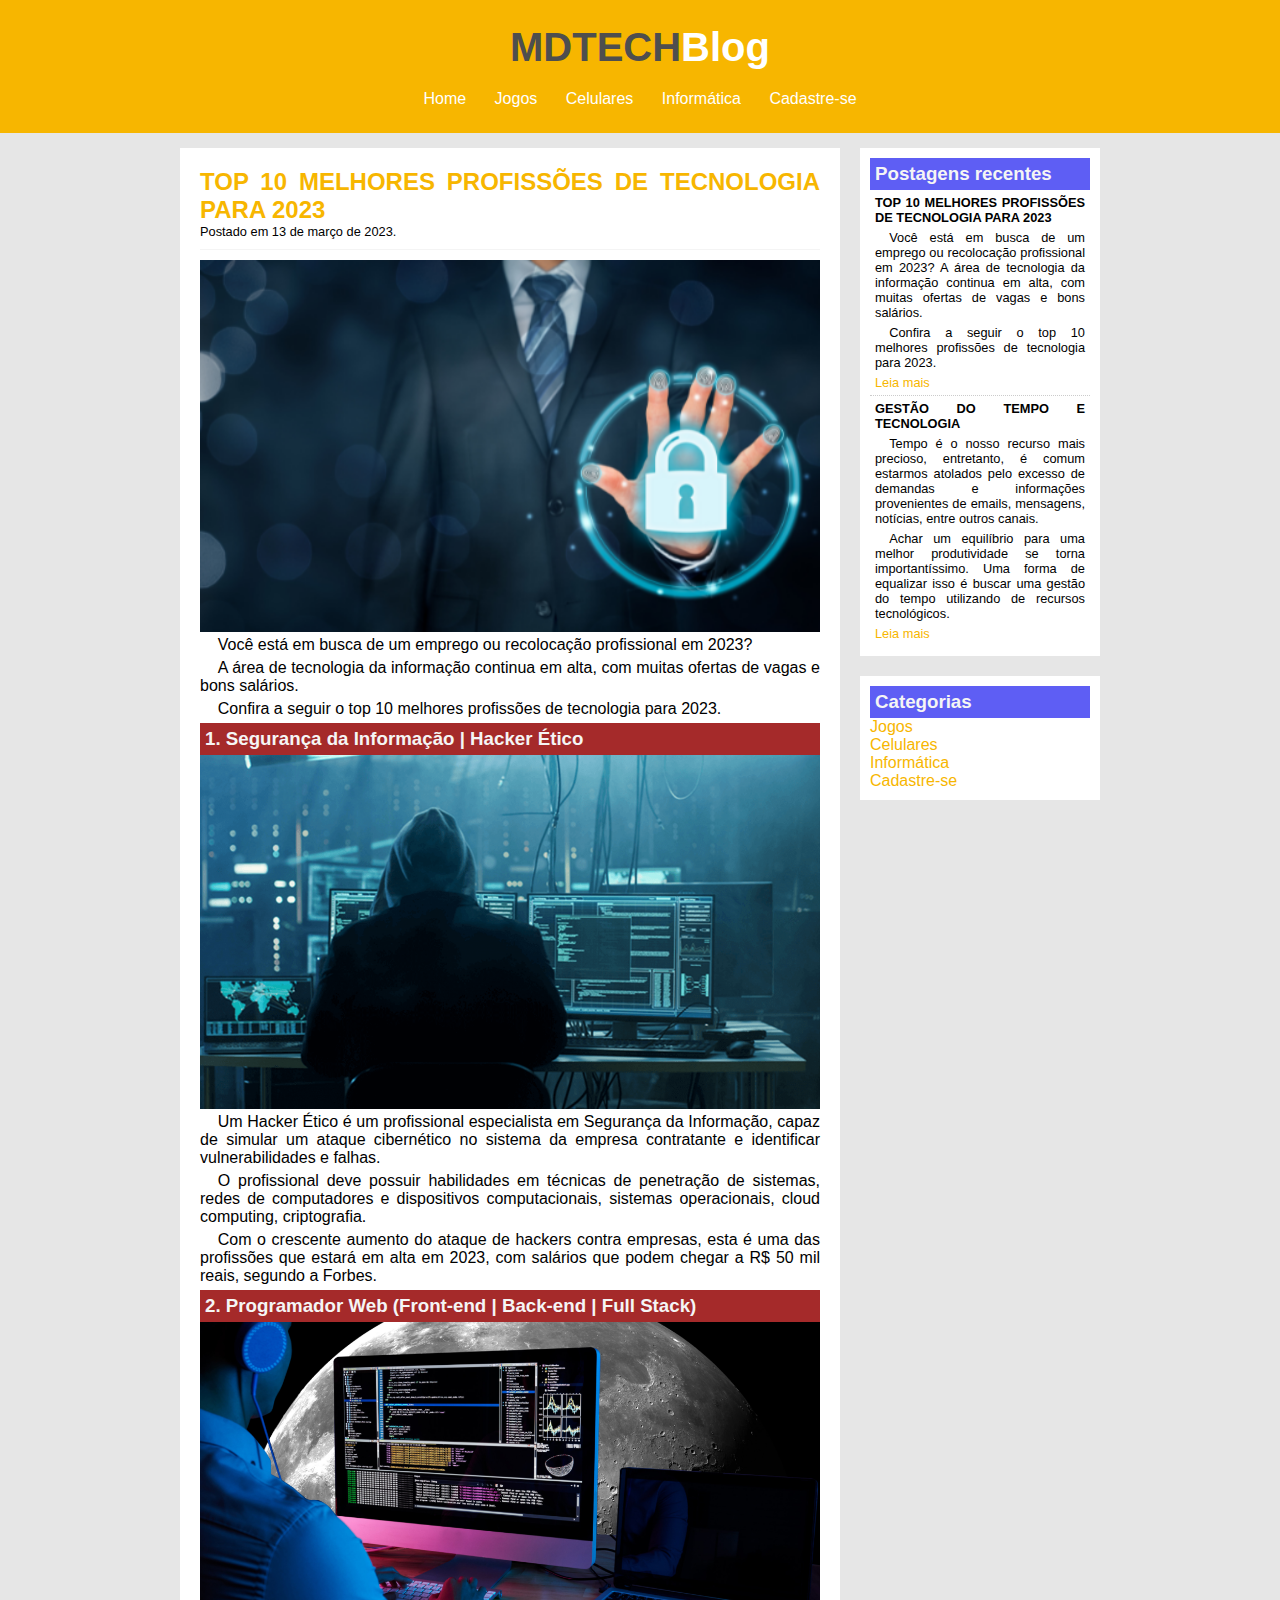
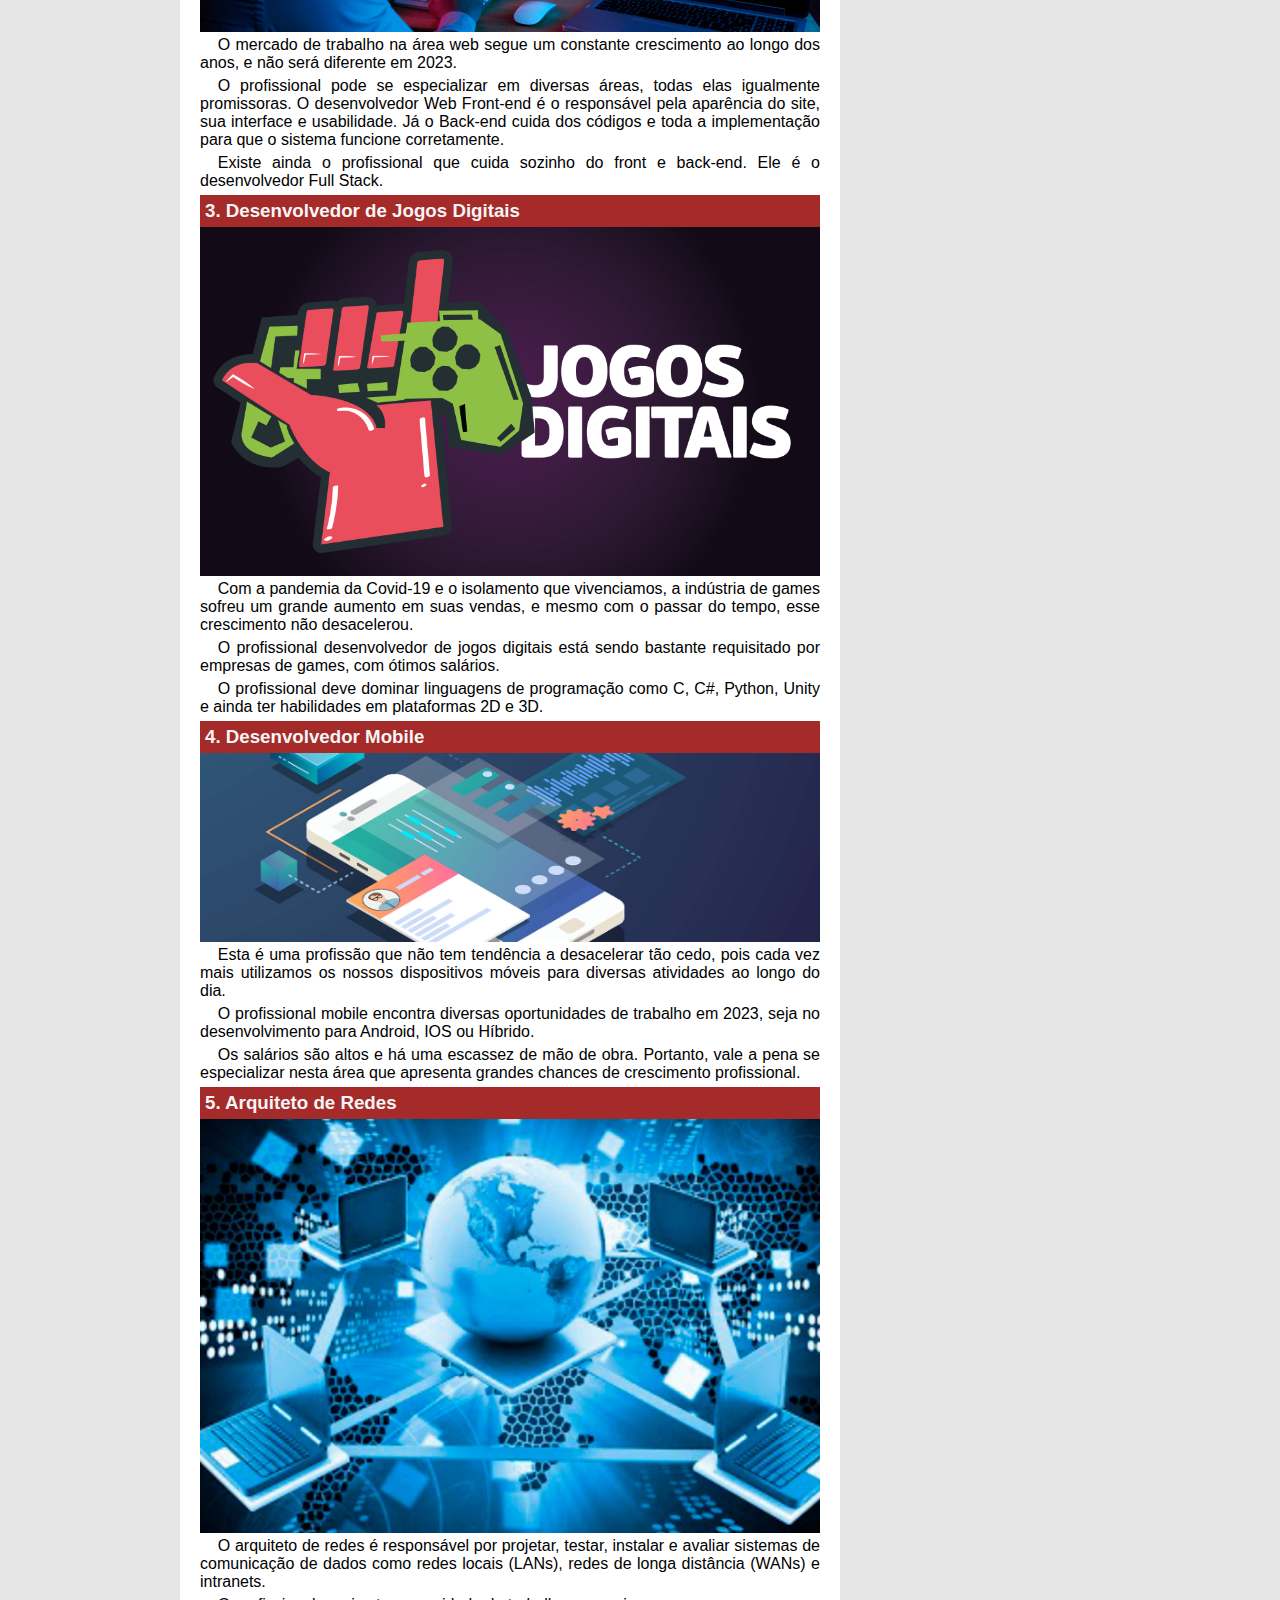
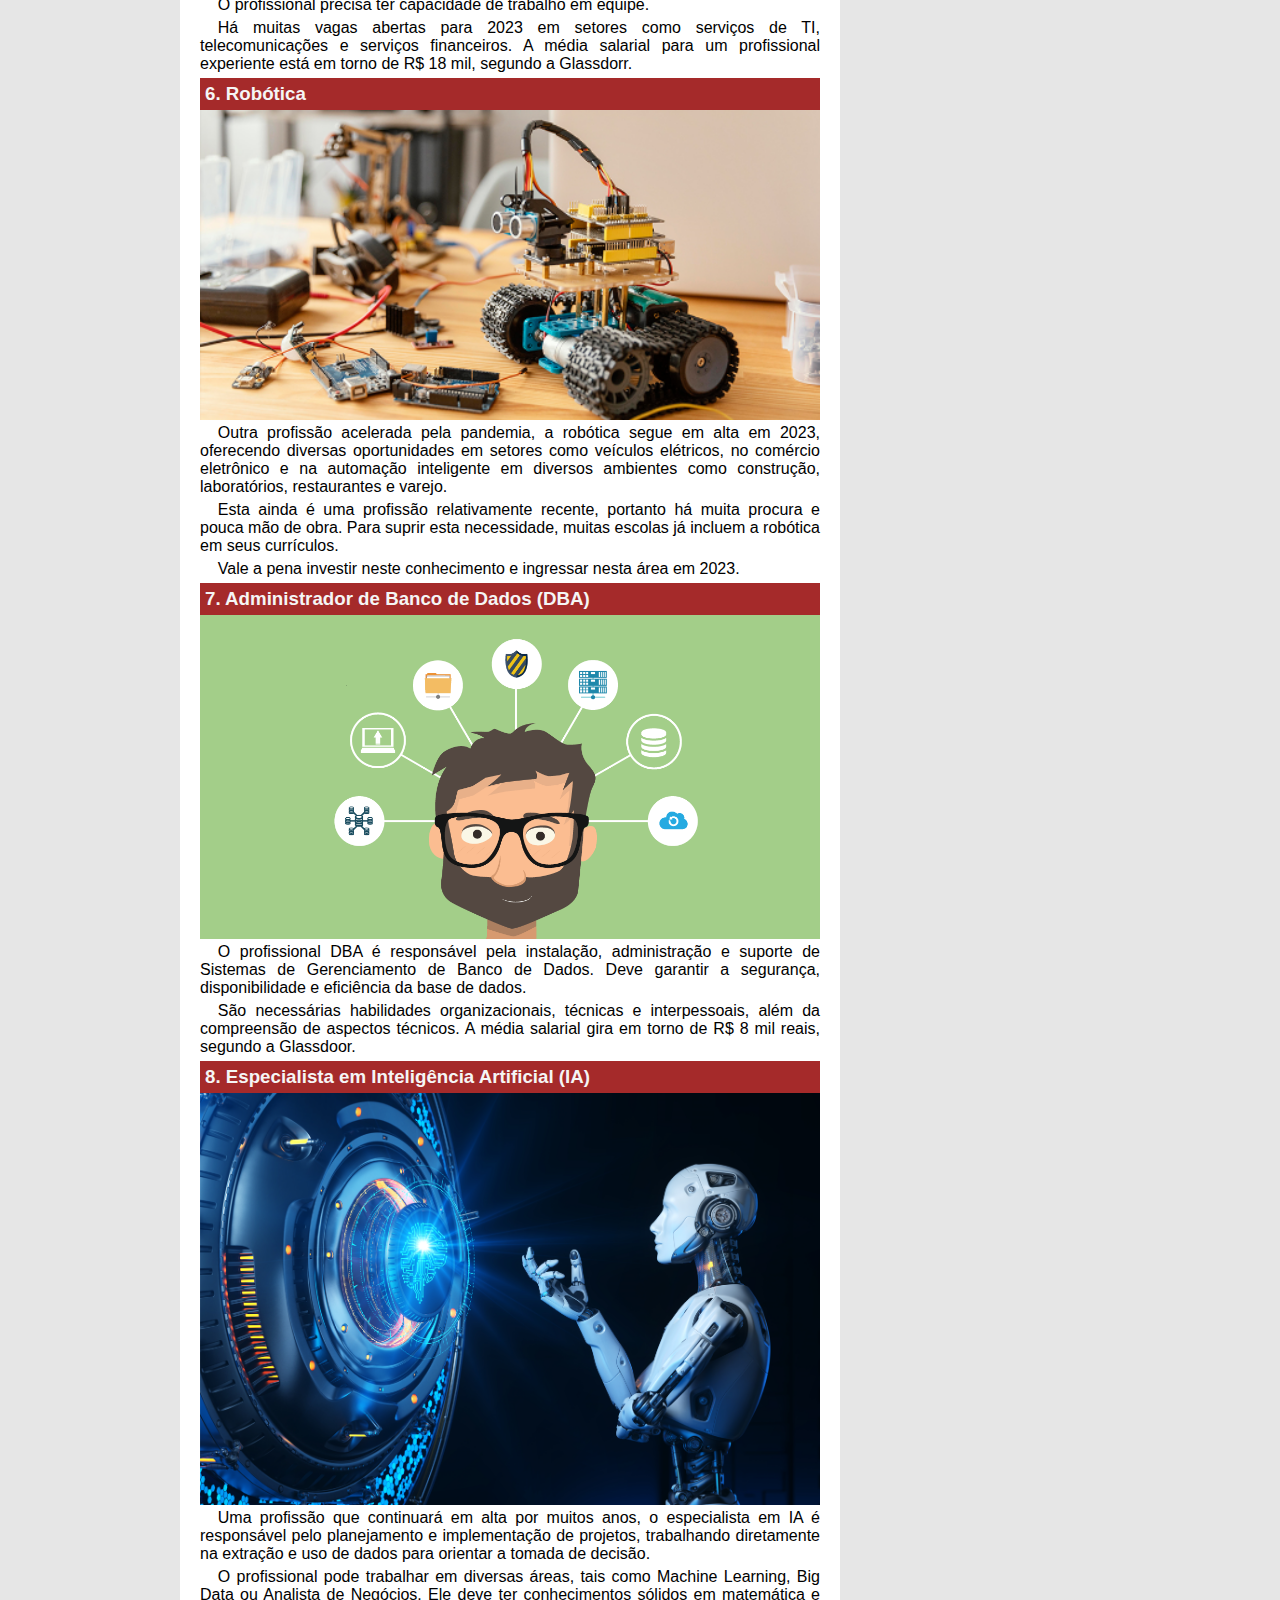
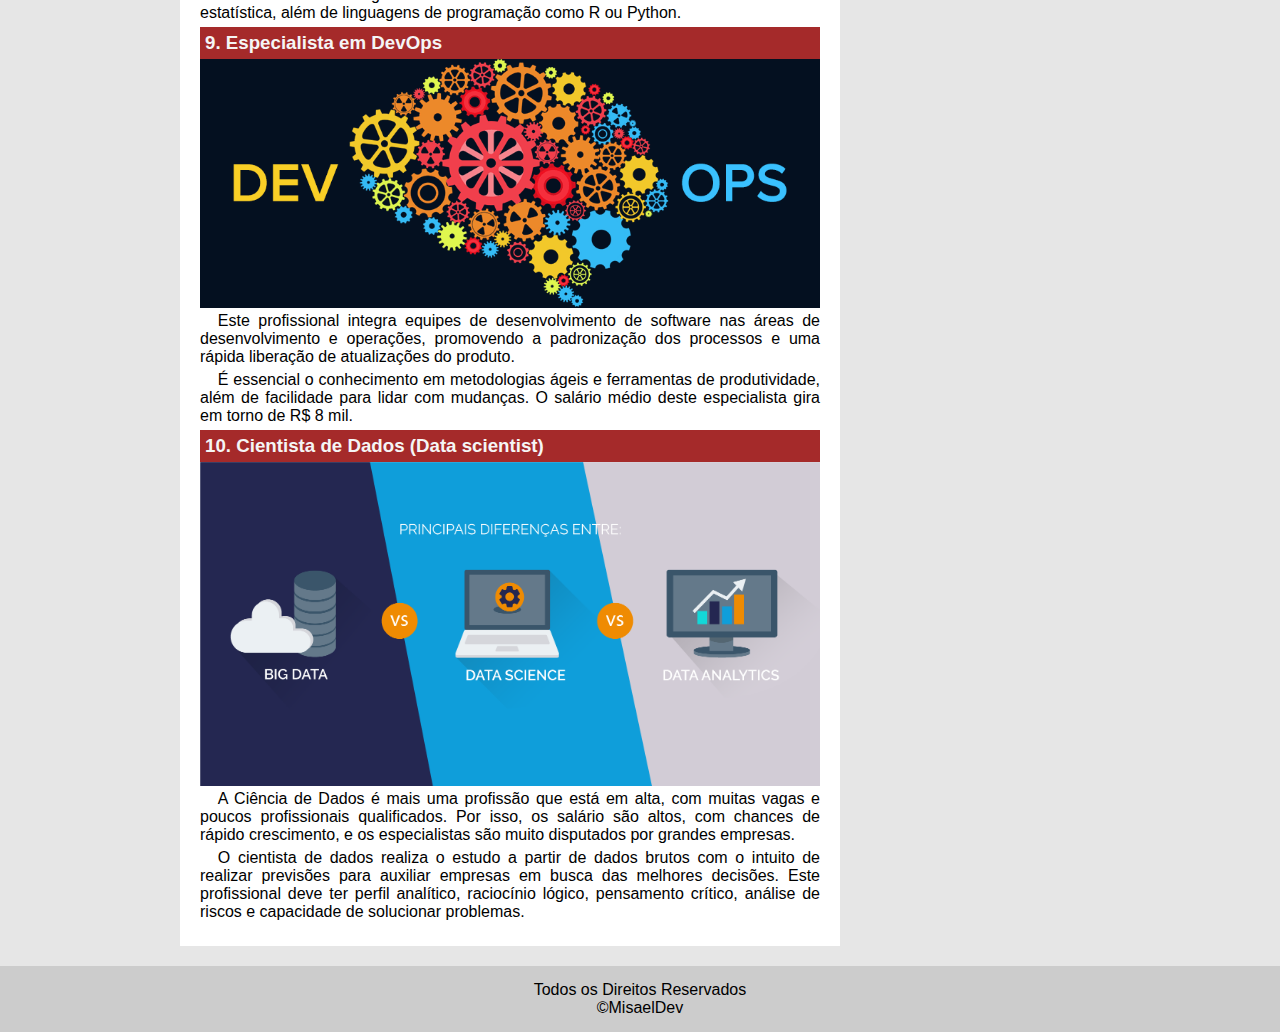
<file: tecnologia2023.html>
<!DOCTYPE html>
<html lang="pt-BR">

<head>
    <meta charset="UTF-8">
    <meta http-equiv="X-UA-Compatible" content="IE=edge">
    <meta name="viewport" content="width=device-width, initial-scale=1.0">
    <title>MDBlog</title>
    <link rel="stylesheet" href="css/style.css">
</head>

<body>
    <div id="cabecalho">

        <div id="logo">
            <h1>MDTECH<span class="branco">Blog</span></h1>
        </div>

        <div id="menu">
            <a href="index.html">Home</a>
            <a href="jogos.html">Jogos</a>
            <a href="celulares.html">Celulares</a>
            <a href="informatica.html">Informática</a>
            <a href="cadastro.html">Cadastre-se</a>
        </div>
    </div>

    <div id="principal">
        <div id="postagens">
            <div class="postagem">
                <h2>TOP 10 MELHORES PROFISSÕES DE TECNOLOGIA PARA 2023</h2>
                <span class="datapostagem">Postado em 13 de março de 2023.</span>

                <img src="assets/imagens/tecnologia2023/top10.png" width="620">
                <p>
                    Você está em busca de um emprego ou recolocação profissional em 2023?
                </p>

                <p>
                    A área de tecnologia da informação continua em alta, com muitas ofertas de vagas e bons salários.
                </p>

                <p>
                    Confira a seguir o top 10 melhores profissões de tecnologia para 2023.
                </p>

                <section>
                    <h3>1. Segurança da Informação | Hacker Ético</h3>
                    <img src="assets/imagens/tecnologia2023/hackeretico.png" width="620px">
                    <p>
                        Um Hacker Ético é um profissional especialista em Segurança da Informação,
                        capaz de simular um ataque cibernético no sistema da empresa contratante e identificar
                        vulnerabilidades e falhas.
                    </p>

                    <p>
                        O profissional deve possuir habilidades em técnicas de penetração de sistemas, redes de
                        computadores
                        e dispositivos computacionais, sistemas operacionais, cloud computing, criptografia.
                    </p>

                    <p>
                        Com o crescente aumento do ataque de hackers contra empresas, esta é uma das profissões que
                        estará
                        em alta em 2023, com salários que podem chegar a R$ 50 mil reais, segundo a Forbes.
                    </p>
                </section>

                <section>
                    <h3>
                        2. Programador Web (Front-end | Back-end | Full Stack)
                    </h3>
                    <img src="assets/imagens/tecnologia2023/fullstack.png" width="620px">
                    <p>
                        O mercado de trabalho na área web segue um constante crescimento ao longo dos anos, e não será
                        diferente em 2023.
                    </p>

                    <p>
                        O profissional pode se especializar em diversas áreas, todas elas igualmente promissoras.
                        O desenvolvedor Web Front-end é o responsável pela aparência do site, sua interface e
                        usabilidade.
                        Já o Back-end cuida dos códigos e toda a implementação para que o sistema funcione corretamente.
                    </p>

                    <p>
                        Existe ainda o profissional que cuida sozinho do front e back-end. Ele é o desenvolvedor Full
                        Stack.
                    </p>
                </section>

                <section>
                    <h3>
                        3. Desenvolvedor de Jogos Digitais
                    </h3>
                    <img src="assets/imagens/tecnologia2023/jogosdigitais.png" width="620px">
                    <p>
                        Com a pandemia da Covid-19 e o isolamento que vivenciamos, a indústria de games sofreu um grande
                        aumento em suas vendas, e mesmo com o passar do tempo, esse crescimento não desacelerou.
                    </p>

                    <p>
                        O profissional desenvolvedor de jogos digitais está sendo bastante requisitado por empresas de
                        games, com ótimos salários.
                    </p>

                    <p>
                        O profissional deve dominar linguagens de programação como C, C#, Python, Unity e ainda ter
                        habilidades em plataformas 2D e 3D.
                    </p>
                </section>

                <section>
                    <h3>
                        4. Desenvolvedor Mobile
                    </h3>
                    <img src="assets/imagens/tecnologia2023/mobile.png" width="620px">
                    <p>
                        Esta é uma profissão que não tem tendência a desacelerar tão cedo, pois cada vez mais utilizamos
                        os
                        nossos dispositivos móveis para diversas atividades ao longo do dia.
                    </p>

                    <p>
                        O profissional mobile encontra diversas oportunidades de trabalho em 2023, seja no
                        desenvolvimento
                        para Android, IOS ou Híbrido.
                    </p>

                    <p>
                        Os salários são altos e há uma escassez de mão de obra. Portanto, vale a pena se especializar
                        nesta
                        área que apresenta grandes chances de crescimento profissional.
                    </p>
                </section>

                <section>
                    <h3>
                        5. Arquiteto de Redes
                    </h3>
                    <img src="assets/imagens/tecnologia2023/arquitetoderedes.jpg" width="620px">
                    <p>
                        O arquiteto de redes é responsável por projetar, testar, instalar e avaliar sistemas de
                        comunicação
                        de dados como redes locais (LANs), redes de longa distância (WANs) e intranets.
                    </p>

                    <p>
                        O profissional precisa ter capacidade de trabalho em equipe.
                    </p>

                    <p>
                        Há muitas vagas abertas para 2023 em setores como serviços de TI, telecomunicações e serviços
                        financeiros. A média salarial para um profissional experiente está em torno de R$ 18 mil,
                        segundo a Glassdorr.
                    </p>
                </section>

                <section>
                    <h3>
                        6. Robótica
                    </h3>
                    <img src="assets/imagens/tecnologia2023/robotica.png" width="620px">
                    <p>
                        Outra profissão acelerada pela pandemia, a robótica segue em alta em 2023, oferecendo diversas
                        oportunidades em setores como veículos elétricos, no comércio eletrônico e na automação
                        inteligente em diversos ambientes como construção, laboratórios, restaurantes e varejo.
                    </p>

                    <p>
                        Esta ainda é uma profissão relativamente recente, portanto há muita procura e pouca mão de obra.
                        Para suprir esta necessidade, muitas escolas já incluem a robótica em seus currículos.
                    </p>

                    <p>
                        Vale a pena investir neste conhecimento e ingressar nesta área em 2023.
                    </p>
                </section>

                <section>
                    <h3>
                        7. Administrador de Banco de Dados (DBA)
                    </h3>
                    <img src="assets/imagens/tecnologia2023/dba.png" width="620px">
                    <p>
                        O profissional DBA é responsável pela instalação, administração e suporte de Sistemas de
                        Gerenciamento de Banco de Dados. Deve garantir a segurança, disponibilidade e eficiência da base
                        de dados.
                    </p>

                    <p>
                        São necessárias habilidades organizacionais, técnicas e interpessoais, além da compreensão de
                        aspectos técnicos.
                        A média salarial gira em torno de R$ 8 mil reais, segundo a Glassdoor.
                    </p>
                </section>

                <section>
                    <h3>
                        8. Especialista em Inteligência Artificial (IA)
                    </h3>
                    <img src="assets/imagens/tecnologia2023/ia.png" width="620px">
                    <p>
                        Uma profissão que continuará em alta por muitos anos, o especialista em IA é responsável
                        pelo planejamento e implementação de projetos, trabalhando diretamente na extração e uso
                        de dados para orientar a tomada de decisão.
                    </p>

                    <p>
                        O profissional pode trabalhar em diversas áreas, tais como Machine Learning, Big Data ou
                        Analista de Negócios.
                        Ele deve ter conhecimentos sólidos em matemática e estatística, além de linguagens de
                        programação como R ou Python.
                    </p>
                </section>

                <section>
                    <h3>
                        9. Especialista em DevOps
                    </h3>
                    <img src="assets/imagens/tecnologia2023/devops.png" width="620px">
                    <p>
                        Este profissional integra equipes de desenvolvimento de software nas áreas de desenvolvimento e
                        operações, promovendo a padronização dos processos e uma rápida liberação de atualizações do
                        produto.
                    </p>

                    <p>
                        É essencial o conhecimento em metodologias ágeis e ferramentas de produtividade, além de
                        facilidade para lidar com mudanças.
                        O salário médio deste especialista gira em torno de R$ 8 mil.
                    </p>
                </section>

                <section>
                    <h3>
                        10. Cientista de Dados (Data scientist)
                    </h3>
                    <img src="assets/imagens/tecnologia2023/cientistadedados.png" width="620px">
                    <p>
                        A Ciência de Dados é mais uma profissão que está em alta, com muitas vagas e poucos
                        profissionais qualificados. Por isso, os salário são altos, com chances de rápido crescimento, e
                        os especialistas são muito disputados por grandes empresas.
                    </p>

                    <p>
                        O cientista de dados realiza o estudo a partir de dados brutos com o intuito de realizar
                        previsões para auxiliar empresas em busca das melhores decisões. Este profissional deve ter
                        perfil analítico, raciocínio lógico, pensamento crítico, análise de riscos e capacidade de
                        solucionar problemas.
                    </p>
                </section>

            </div>
        </div>

        <div id="lateral">

            <div class="conteudolateral">
                <h3 class="postagens">Postagens recentes</h3>
                <div class="postagemlateral">

                    <section>
                        <h4>
                            TOP 10 MELHORES PROFISSÕES DE TECNOLOGIA PARA 2023
                        </h4>
                        <p>
                            Você está em busca de um emprego ou recolocação profissional em 2023?
                            A área de tecnologia da informação continua em alta, com muitas ofertas de vagas e bons
                            salários.
                        </p>

                        <p>
                            Confira a seguir o top 10 melhores profissões de tecnologia para 2023.
                        </p>
                        <a href="">Leia mais</a>
                    </section>

                </div>

                <div class="postagemlateral" style="border-bottom: none;">

                    <section>
                        <h4>
                            GESTÃO DO TEMPO E TECNOLOGIA
                        </h4>
                        <p>
                            Tempo é o nosso recurso mais precioso, entretanto, é comum estarmos atolados pelo excesso de
                            demandas e informações provenientes de emails, mensagens, notícias, entre outros canais.
                        </p>
                        <p>
                            Achar um equilíbrio para uma melhor produtividade se torna importantíssimo. Uma forma de
                            equalizar isso é buscar uma gestão do tempo utilizando de recursos tecnológicos.
                        </p>
                        <a href="gestaodotempo.html">Leia mais</a>
                    </section>

                </div>
            </div>

            <div class="conteudolateral">
                <h3 class="postagens">Categorias</h3>
                <a href="jogos.html">Jogos</a><br>
                <a href="celulares.html">Celulares</a><br>
                <a href="informatica.html">Informática</a><br>
                <a href="cadastro.html">Cadastre-se</a>
            </div>
        </div>
    </div>

    <div id="rodape">
        Todos os Direitos Reservados <br>&copy;MisaelDev
    </div>

    </div>
</body>

</html>
</file>
<file: css/style.css>
/*Limpar formatações padrão*/
* {
    margin: 0;
    padding: 0;
}

body {
    font-size: 1em;
    font-family: 'Trebuchet MS', Helvetica, sans-serif;
    background: #e6e6e6;
}

/*Layout*/
#cabecalho {
    background-color: #f7b600;
    padding: 15px;
    text-align: center;
}

#logo,
#menu {
    padding: 10px;
}

#principal {
    width: 920px;
    margin: 0 auto;
    padding: 15px;
}

#postagens {
    width: 660px;
    float: left;
}

.conteudolateral {
    background: white;
    padding: 10px;
    margin-bottom: 20px;
}

.postagemlateral {
    font-size: 0.8em;
    padding: 5px;
    border-bottom: 1px dotted #CCC;
    text-align: justify;
}

.espaco {
    margin-top: 15px;
}

.fonte {
    font-size: 12px;
}

.postagens {
    background-color: rgb(94, 94, 244);
}

#lateral {
    width: 240px;
    float: right;
}

#img {
    margin-bottom: 10px;
}

.postagem {
    padding: 20px;
    margin-bottom: 20px;
    background: white;
    text-align: justify;
}

#rodape {
    clear: both;
    background: #CCC;
    text-align: center;
    padding: 15px;
}

/*Formatação do menu*/
a {
    text-decoration: none;
    
}

a:link,
a:visited {
    color: #f7b600;
}

a:hover {
    text-decoration: underline;
}

#cabecalho a:link,
#cabecalho a:visited {
    color: #FFF;
    padding: 8px 12px;
}

#cabecalho a:hover {
    color: #f7b600;
    background: #FFF;
    text-decoration: none;
}

/*Formatações gerais*/
h1 {
    color: #4e4e4e;
    font-size: 2.5em;
}

h2 {
    color: #f7b600;
}

h3 {
    color: whitesmoke;
    background: brown;
    padding: 5px;
}

h4 {
    padding-bottom: 5px;
}

p {
    margin: 0;
    text-indent: 2ch;
    margin-bottom: 5px;
}

ul {
    list-style-type: disc;
    margin-left: 40px;
    line-height: 25px;
    margin-top: 5px;
    margin-bottom: 5px;
}

.branco {
    color: white;
}

.margens {
    padding: 15px;
}

.datapostagem {
    font-size: 0.8em;
    border-bottom: 1px solid #f4f4f4;
    padding-bottom: 10px;
    margin-bottom: 10px;
    display: block;
}

.cadastro {
    font-size: 0.8em;
    padding-bottom: 10px;
    margin-bottom: 10px;
    display: block;
}
</file>
